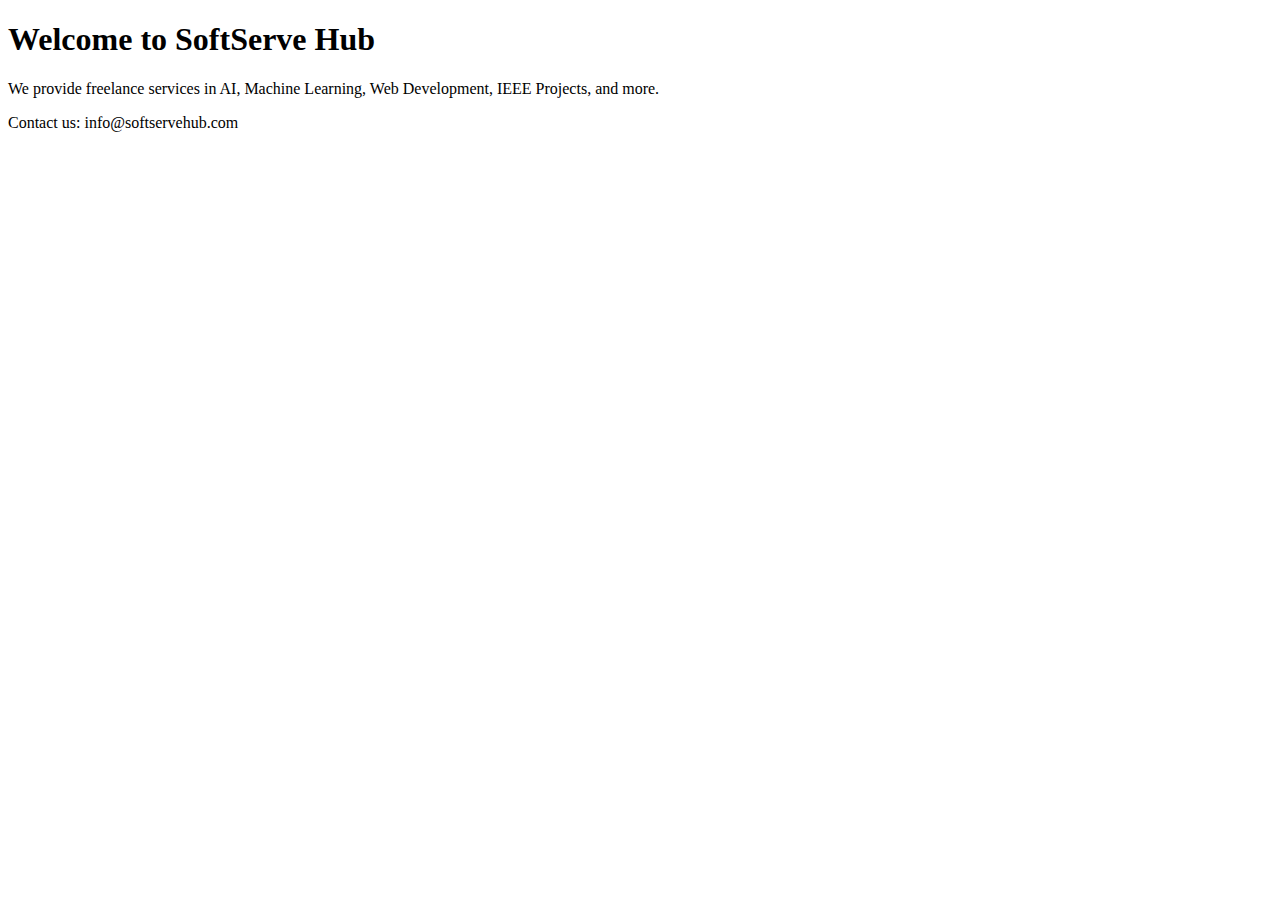
<file: index.html>
<!DOCTYPE html>
<html lang="en">
<head>
  <meta charset="UTF-8" />
  <meta name="viewport" content="width=device-width, initial-scale=1.0" />
  <meta name="description" content="SoftServe Hub offers freelance services in AI, Machine Learning, Web Development, and IEEE projects." />
  <meta name="keywords" content="freelancer, AI, ML, web development, IEEE, SoftServe Hub, India, data science" />
  <meta name="robots" content="index, follow" />
  <meta name="author" content="SoftServe Hub" />
  <title>SoftServe Hub | Freelance AI & Web Services</title>
</head>
<body>
  <h1>Welcome to SoftServe Hub</h1>
  <p>We provide freelance services in AI, Machine Learning, Web Development, IEEE Projects, and more.</p>
  <p>Contact us: info@softservehub.com</p>
</body>
</html>
</file>
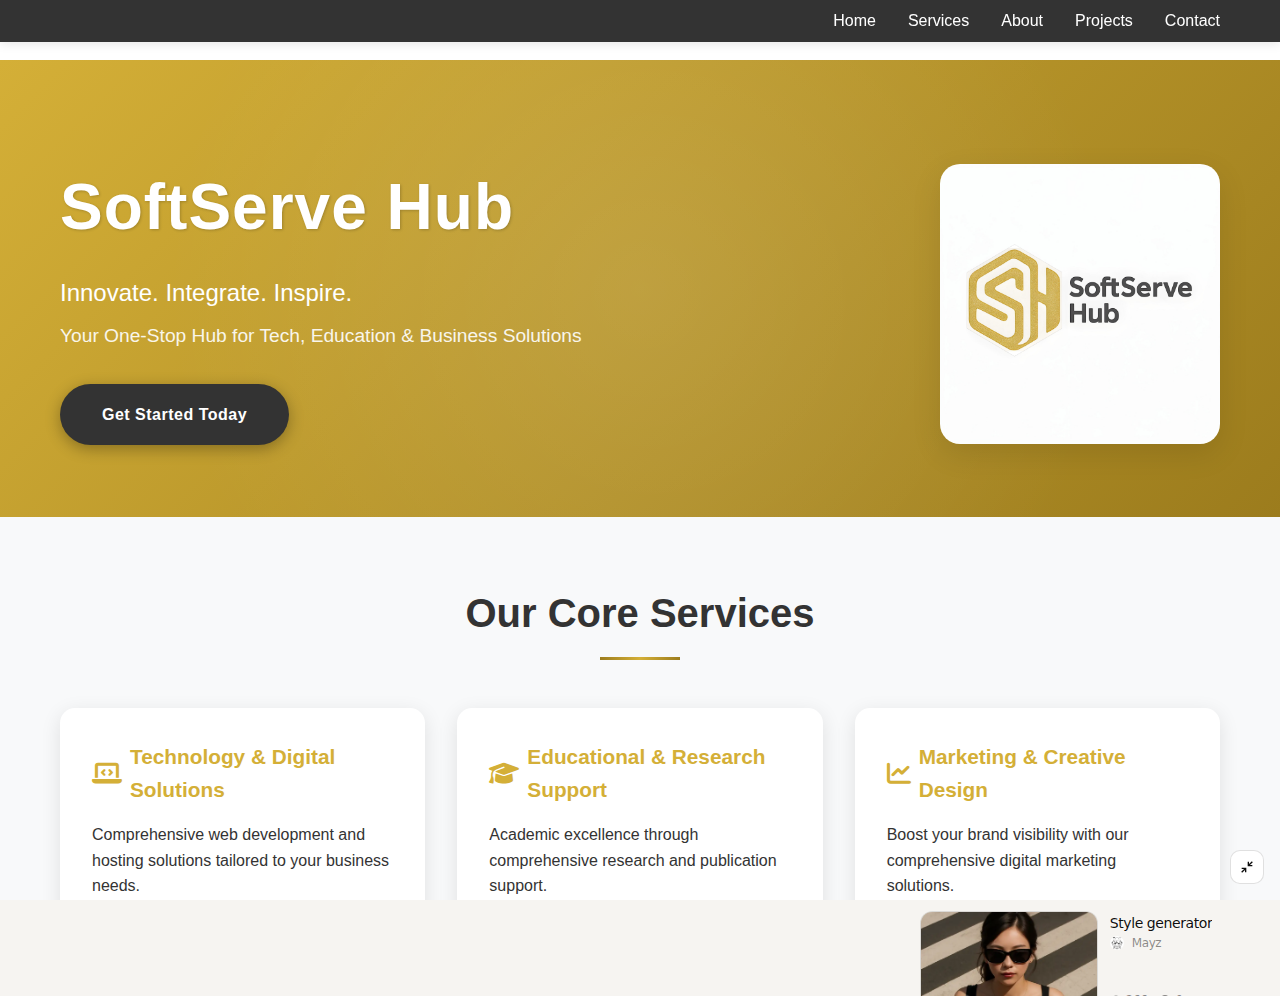
<file: index3.html>
# Create a corrected index.html file with proper meta tag to allow indexing
corrected_html = """
<!DOCTYPE html>
<html lang="en">
<head>
  <meta charset="UTF-8" />
  <meta name="viewport" content="width=device-width, initial-scale=1.0" />
  <meta name="description" content="SoftServe Hub offers freelance services in AI, Machine Learning, Web Development, and IEEE projects." />
  <meta name="keywords" content="freelancer, AI, ML, web development, IEEE, SoftServe Hub, India, data science" />
  <meta name="robots" content="index, follow" />
  <meta name="author" content="SoftServe Hub" />
  <title>SoftServe Hub | Freelance AI & Web Services</title>
</head>
<body>
  <h1>Welcome to SoftServe Hub</h1>
  <p>We provide freelance services in AI, Machine Learning, Web Development, IEEE Projects, and more.</p>
  <p>Contact us: info@softservehub.com</p>
</body>
</html>
"""

# Save the corrected HTML to a file
file_path = "/mnt/data/index_fixed.html"
with open(file_path, "w", encoding="utf-8") as f:
    f.write(corrected_html)

file_path
<!DOCTYPE html><html lang="en" data-scrapbook-source="https://www.youware.com/project/38nm9azxaa?enter_from=share&amp;invite_code=G7VB73TIMG" data-scrapbook-create="20250805085501453"><head><meta charset="UTF-8"><meta name="viewport" content="width=device-width, initial-scale=1, maximum-scale=1"><link rel="stylesheet" href="f9dd5edfd1e1e8c0.css" data-precedence="next"><link rel="stylesheet" href="0bcf47c24167c6df.css" data-precedence="next"><meta name="next-size-adjust" content=""><link rel="icon" href="favicon.ico" sizes="any"><link rel="icon" href="favicon.ico"><link rel="icon" href="favicon-1.ico"><link rel="apple-touch-icon" href="https://www.youware.com/icons/favicon.ico"><style id="googleidentityservice_button_styles">.qJTHM{-webkit-user-select:none;color:#202124;direction:ltr;-webkit-touch-callout:none;font-family:"Roboto-Regular",arial,sans-serif;-webkit-font-smoothing:antialiased;font-weight:400;margin:0;overflow:hidden;-webkit-text-size-adjust:100%}.ynRLnc{left:-9999px;position:absolute;top:-9999px}.L6cTce{display:none}.bltWBb{word-break:break-all}.hSRGPd{color:#1a73e8;cursor:pointer;font-weight:500;text-decoration:none}.Bz112c-W3lGp{height:16px;width:16px}.Bz112c-E3DyYd{height:20px;width:20px}.Bz112c-r9oPif{height:24px;width:24px}.Bz112c-u2z5K{height:36px;width:36px}.Bz112c-uaxL4e{-webkit-border-radius:10px;border-radius:10px}.LgbsSe-Bz112c{display:block}.S9gUrf-YoZ4jf,.S9gUrf-YoZ4jf *{border:none;margin:0;padding:0}.fFW7wc-ibnC6b>.aZ2wEe>div{border-color:#4285f4}.P1ekSe-ZMv3u>div:nth-child(1){background-color:#1a73e8!important}.P1ekSe-ZMv3u>div:nth-child(2),.P1ekSe-ZMv3u>div:nth-child(3){background-image:linear-gradient(to right,rgba(255,255,255,.7),rgba(255,255,255,.7)),linear-gradient(to right,#1a73e8,#1a73e8)!important}.haAclf{display:inline-block}.nsm7Bb-HzV7m-LgbsSe{-webkit-border-radius:4px;border-radius:4px;-webkit-box-sizing:border-box;box-sizing:border-box;-webkit-transition:background-color .218s,border-color .218s;transition:background-color .218s,border-color .218s;-webkit-user-select:none;-webkit-appearance:none;background-color:#fff;background-image:none;border:1px solid #dadce0;color:#3c4043;cursor:pointer;font-family:"Google Sans",arial,sans-serif;font-size:14px;height:40px;letter-spacing:0.25px;outline:none;overflow:hidden;padding:0 12px;position:relative;text-align:center;vertical-align:middle;white-space:nowrap;width:auto}@media screen and (-ms-high-contrast:active){.nsm7Bb-HzV7m-LgbsSe{border:2px solid windowText;color:windowText}}@media screen and (preferes-contrast:more){.nsm7Bb-HzV7m-LgbsSe{color:#000}}.nsm7Bb-HzV7m-LgbsSe.pSzOP-SxQuSe{font-size:14px;height:32px;letter-spacing:0.25px;padding:0 10px}.nsm7Bb-HzV7m-LgbsSe.purZT-SxQuSe{font-size:11px;height:20px;letter-spacing:0.3px;padding:0 8px}.nsm7Bb-HzV7m-LgbsSe.Bz112c-LgbsSe{padding:0;width:40px}.nsm7Bb-HzV7m-LgbsSe.Bz112c-LgbsSe.pSzOP-SxQuSe{width:32px}.nsm7Bb-HzV7m-LgbsSe.Bz112c-LgbsSe.purZT-SxQuSe{width:20px}.nsm7Bb-HzV7m-LgbsSe.JGcpL-RbRzK{-webkit-border-radius:20px;border-radius:20px}.nsm7Bb-HzV7m-LgbsSe.JGcpL-RbRzK.pSzOP-SxQuSe{-webkit-border-radius:16px;border-radius:16px}.nsm7Bb-HzV7m-LgbsSe.JGcpL-RbRzK.purZT-SxQuSe{-webkit-border-radius:10px;border-radius:10px}.nsm7Bb-HzV7m-LgbsSe.MFS4be-Ia7Qfc{border:none;color:#fff}.nsm7Bb-HzV7m-LgbsSe.MFS4be-v3pZbf-Ia7Qfc{background-color:#1a73e8}.nsm7Bb-HzV7m-LgbsSe.MFS4be-JaPV2b-Ia7Qfc{background-color:#202124;color:#e8eaed}@media screen and (prefers-contrast:more){.nsm7Bb-HzV7m-LgbsSe.MFS4be-JaPV2b-Ia7Qfc{color:#fff}}.nsm7Bb-HzV7m-LgbsSe .nsm7Bb-HzV7m-LgbsSe-Bz112c{height:18px;margin-right:8px;min-width:18px;width:18px}.nsm7Bb-HzV7m-LgbsSe.pSzOP-SxQuSe .nsm7Bb-HzV7m-LgbsSe-Bz112c{height:14px;min-width:14px;width:14px}.nsm7Bb-HzV7m-LgbsSe.purZT-SxQuSe .nsm7Bb-HzV7m-LgbsSe-Bz112c{height:10px;min-width:10px;width:10px}.nsm7Bb-HzV7m-LgbsSe.jVeSEe .nsm7Bb-HzV7m-LgbsSe-Bz112c{margin-left:8px;margin-right:-4px}.nsm7Bb-HzV7m-LgbsSe.Bz112c-LgbsSe .nsm7Bb-HzV7m-LgbsSe-Bz112c{margin:0;padding:10px}.nsm7Bb-HzV7m-LgbsSe.Bz112c-LgbsSe.pSzOP-SxQuSe .nsm7Bb-HzV7m-LgbsSe-Bz112c{padding:8px}.nsm7Bb-HzV7m-LgbsSe.Bz112c-LgbsSe.purZT-SxQuSe .nsm7Bb-HzV7m-LgbsSe-Bz112c{padding:4px}.nsm7Bb-HzV7m-LgbsSe .nsm7Bb-HzV7m-LgbsSe-Bz112c-haAclf{-webkit-border-top-left-radius:3px;border-top-left-radius:3px;-webkit-border-bottom-left-radius:3px;border-bottom-left-radius:3px;display:-webkit-box;display:-webkit-flex;display:flex;justify-content:center;-webkit-align-items:center;align-items:center;background-color:#fff;height:36px;margin-left:-10px;margin-right:12px;min-width:36px;width:36px}.nsm7Bb-HzV7m-LgbsSe .nsm7Bb-HzV7m-LgbsSe-Bz112c-haAclf .nsm7Bb-HzV7m-LgbsSe-Bz112c,.nsm7Bb-HzV7m-LgbsSe.Bz112c-LgbsSe .nsm7Bb-HzV7m-LgbsSe-Bz112c-haAclf .nsm7Bb-HzV7m-LgbsSe-Bz112c{margin:0;padding:0}.nsm7Bb-HzV7m-LgbsSe.pSzOP-SxQuSe .nsm7Bb-HzV7m-LgbsSe-Bz112c-haAclf{height:28px;margin-left:-8px;margin-right:10px;min-width:28px;width:28px}.nsm7Bb-HzV7m-LgbsSe.purZT-SxQuSe .nsm7Bb-HzV7m-LgbsSe-Bz112c-haAclf{height:16px;margin-left:-6px;margin-right:8px;min-width:16px;width:16px}.nsm7Bb-HzV7m-LgbsSe.Bz112c-LgbsSe .nsm7Bb-HzV7m-LgbsSe-Bz112c-haAclf{-webkit-border-radius:3px;border-radius:3px;margin-left:2px;margin-right:0;padding:0}.nsm7Bb-HzV7m-LgbsSe.JGcpL-RbRzK .nsm7Bb-HzV7m-LgbsSe-Bz112c-haAclf{-webkit-border-radius:18px;border-radius:18px}.nsm7Bb-HzV7m-LgbsSe.pSzOP-SxQuSe.JGcpL-RbRzK .nsm7Bb-HzV7m-LgbsSe-Bz112c-haAclf{-webkit-border-radius:14px;border-radius:14px}.nsm7Bb-HzV7m-LgbsSe.purZT-SxQuSe.JGcpL-RbRzK .nsm7Bb-HzV7m-LgbsSe-Bz112c-haAclf{-webkit-border-radius:8px;border-radius:8px}.nsm7Bb-HzV7m-LgbsSe .nsm7Bb-HzV7m-LgbsSe-bN97Pc-sM5MNb{display:-webkit-box;display:-webkit-flex;display:flex;-webkit-align-items:center;align-items:center;-webkit-flex-direction:row;flex-direction:row;justify-content:space-between;-webkit-flex-wrap:nowrap;flex-wrap:nowrap;height:100%;position:relative;width:100%}.nsm7Bb-HzV7m-LgbsSe .oXtfBe-l4eHX{justify-content:center}.nsm7Bb-HzV7m-LgbsSe .nsm7Bb-HzV7m-LgbsSe-BPrWId{-webkit-flex-grow:1;flex-grow:1;font-family:"Google Sans",arial,sans-serif;font-weight:500;overflow:hidden;text-overflow:ellipsis;vertical-align:top}.nsm7Bb-HzV7m-LgbsSe.purZT-SxQuSe .nsm7Bb-HzV7m-LgbsSe-BPrWId{font-weight:300}.nsm7Bb-HzV7m-LgbsSe .oXtfBe-l4eHX .nsm7Bb-HzV7m-LgbsSe-BPrWId{-webkit-flex-grow:0;flex-grow:0}.nsm7Bb-HzV7m-LgbsSe .nsm7Bb-HzV7m-LgbsSe-MJoBVe{-webkit-transition:background-color .218s;transition:background-color .218s;bottom:0;left:0;position:absolute;right:0;top:0}.nsm7Bb-HzV7m-LgbsSe:hover,.nsm7Bb-HzV7m-LgbsSe:focus{-webkit-box-shadow:none;box-shadow:none;border-color:rgb(210,227,252);outline:none}.nsm7Bb-HzV7m-LgbsSe:focus-within{outline:2px solid #00639b;border-color:transparent}.nsm7Bb-HzV7m-LgbsSe:hover .nsm7Bb-HzV7m-LgbsSe-MJoBVe{background:rgba(66,133,244,.08)}.nsm7Bb-HzV7m-LgbsSe:active .nsm7Bb-HzV7m-LgbsSe-MJoBVe,.nsm7Bb-HzV7m-LgbsSe:focus .nsm7Bb-HzV7m-LgbsSe-MJoBVe{background:rgba(66,133,244,.1)}.nsm7Bb-HzV7m-LgbsSe.MFS4be-Ia7Qfc:hover .nsm7Bb-HzV7m-LgbsSe-MJoBVe{background:rgba(255,255,255,.24)}.nsm7Bb-HzV7m-LgbsSe.MFS4be-Ia7Qfc:active .nsm7Bb-HzV7m-LgbsSe-MJoBVe,.nsm7Bb-HzV7m-LgbsSe.MFS4be-Ia7Qfc:focus .nsm7Bb-HzV7m-LgbsSe-MJoBVe{background:rgba(255,255,255,.32)}.nsm7Bb-HzV7m-LgbsSe .n1UuX-DkfjY{-webkit-border-radius:50%;border-radius:50%;display:-webkit-box;display:-webkit-flex;display:flex;height:20px;margin-left:-4px;margin-right:8px;min-width:20px;width:20px}.nsm7Bb-HzV7m-LgbsSe.jVeSEe .nsm7Bb-HzV7m-LgbsSe-BPrWId{font-family:"Roboto";font-size:12px;text-align:left}.nsm7Bb-HzV7m-LgbsSe.jVeSEe .nsm7Bb-HzV7m-LgbsSe-BPrWId .ssJRIf,.nsm7Bb-HzV7m-LgbsSe.jVeSEe .nsm7Bb-HzV7m-LgbsSe-BPrWId .K4efff .fmcmS{overflow:hidden;text-overflow:ellipsis}.nsm7Bb-HzV7m-LgbsSe.jVeSEe .nsm7Bb-HzV7m-LgbsSe-BPrWId .K4efff{display:-webkit-box;display:-webkit-flex;display:flex;-webkit-align-items:center;align-items:center;color:#5f6368;fill:#5f6368;font-size:11px;font-weight:400}.nsm7Bb-HzV7m-LgbsSe.jVeSEe.MFS4be-Ia7Qfc .nsm7Bb-HzV7m-LgbsSe-BPrWId .K4efff{color:#e8eaed;fill:#e8eaed}@media screen and (prefers-contrast:more){.nsm7Bb-HzV7m-LgbsSe.jVeSEe .nsm7Bb-HzV7m-LgbsSe-BPrWId .K4efff,.nsm7Bb-HzV7m-LgbsSe.jVeSEe.MFS4be-Ia7Qfc .nsm7Bb-HzV7m-LgbsSe-BPrWId .K4efff{color:#000;fill:#000}}.nsm7Bb-HzV7m-LgbsSe.jVeSEe .nsm7Bb-HzV7m-LgbsSe-BPrWId .K4efff .Bz112c{height:18px;margin:-3px -3px -3px 2px;min-width:18px;width:18px}.nsm7Bb-HzV7m-LgbsSe.jVeSEe .nsm7Bb-HzV7m-LgbsSe-Bz112c-haAclf{-webkit-border-top-left-radius:0;border-top-left-radius:0;-webkit-border-bottom-left-radius:0;border-bottom-left-radius:0;-webkit-border-top-right-radius:3px;border-top-right-radius:3px;-webkit-border-bottom-right-radius:3px;border-bottom-right-radius:3px;margin-left:12px;margin-right:-10px}.nsm7Bb-HzV7m-LgbsSe.jVeSEe.JGcpL-RbRzK .nsm7Bb-HzV7m-LgbsSe-Bz112c-haAclf{-webkit-border-radius:18px;border-radius:18px}.L5Fo6c-sM5MNb{border:0;display:block;left:0;position:relative;top:0}.L5Fo6c-bF1uUb{-webkit-border-radius:4px;border-radius:4px;bottom:0;cursor:pointer;left:0;position:absolute;right:0;top:0}.L5Fo6c-bF1uUb:focus{border:none;outline:none}sentinel{}</style><script data-scrapbook-elem="custom-elements-loader">(function (names) { if (!customElements) { return; } for (const name of names) { customElements.define(name, class CustomElement extends HTMLElement {}); } })(["next-route-announcer"])</script></head><body class="__variable_87c02c"><div hidden=""><!--$--><!--/$--></div><!--$--><!--$--><div class="flex h-[100dvh] w-[100vw] flex-col"><div class="mt-14 flex h-[calc(100vh-56px)] min-h-[270px] w-full flex-col items-center justify-center"><div class="fixed top-0 right-0 left-0 z-50 flex h-14 w-full items-center justify-between px-5"><div><div class="flex cursor-pointer items-center gap-2"><img class="text-brand h-6 w-6" src="logo.svg"><div class="mt-[3px] text-base text-black/95 lg:text-xl xl:text-[20px]">YouWare</div></div></div><div class="flex items-center"><a class="bg-brand hover:bg-brand/90 mr-3 flex h-8 items-center gap-1.5 rounded-[10px] px-2.5 text-[14px] leading-8 text-white" href="https://www.youware.com/create"><svg viewBox="0 0 24 24" xmlns="http://www.w3.org/2000/svg" width="24" height="24" fill="currentColor" class="remixicon h-[14px] w-[14px]"><path d="M11 11V5H13V11H19V13H13V19H11V13H5V11H11Z"></path></svg>Create</a><a class="border-brand/30 text-brand h-8 rounded-[10px] border px-2.5 text-[14px] leading-8 hover:bg-black/3" href="https://www.youware.com/login">Sign in</a></div></div><div class="flex h-full w-full flex-1 flex-row mx-auto max-w-[max(1080px,min(calc((100vh-3rem)*2/1),2560px))]"><div class="relative flex w-full flex-col"><div class="no-scrollbar flex h-full w-full flex-col overflow-y-scroll px-5 transition-all duration-200"><div class="flex flex-shrink-0 overflow-hidden border border-black/6 fixed inset-0 z-50 aspect-auto w-auto rounded-none border-none bg-white"><div class="flex h-full w-full justify-center"><iframe id="youware-runtime" src="index_1.html" title="Preview" class="flex-1 overflow-hidden transition-all duration-300 !m-0 !rounded-none !border-none" loading="eager" seamless="" allow="accelerometer; autoplay; clipboard-write; encrypted-media; gyroscope; picture-in-picture; camera; microphone; geolocation; fullscreen; payment" sandbox="allow-downloads allow-forms allow-modals allow-orientation-lock allow-pointer-lock allow-popups allow-presentation allow-same-origin allow-scripts" style="overscroll-behavior: none;"></iframe></div><button class="absolute right-4 bottom-4 z-[60] translate-y-0 cursor-pointer rounded-[10px] border border-black/12 bg-white p-2 opacity-100 transition-all duration-300 hover:bg-gray-100"><svg viewBox="0 0 24 24" xmlns="http://www.w3.org/2000/svg" width="24" height="24" fill="currentColor" class="remixicon h-4 w-4"><path d="M15 4.00008H13V11.0001H20V9.00008H16.4142L20.7071 4.70718L19.2929 3.29297L15 7.58586V4.00008ZM4.00008 15H7.58586L3.29297 19.2929L4.70718 20.7071L9.00008 16.4142V20H11.0001V13H4.00008V15Z"></path></svg></button></div><div class="mt-5"><div class="flex h-[42px] w-full flex-shrink-0 flex-row items-center justify-between px-2"><div class="flex flex-row justify-start gap-2"><div class="relative h-10 w-10 shrink-0"><img class="h-full w-full cursor-pointer rounded-full bg-gray-200" alt=" " src="unnamed.jpg"></div><div class="flex flex-col gap-1"><div class="text-[16px] font-bold text-black/95">SoftServe Hub</div><div class="cursor-pointer text-[14px] text-black/45">SoftServe Hub</div></div></div><div class="flex shrink-0 items-center gap-2"><div class="flex items-center gap-2"><div class="flex h-8 items-center justify-center gap-1 rounded-[10px]"><svg viewBox="0 0 24 24" xmlns="http://www.w3.org/2000/svg" width="24" height="24" fill="currentColor" class="remixicon h-[14px] w-[14px] text-black/95"><path d="M12.0003 3C17.3924 3 21.8784 6.87976 22.8189 12C21.8784 17.1202 17.3924 21 12.0003 21C6.60812 21 2.12215 17.1202 1.18164 12C2.12215 6.87976 6.60812 3 12.0003 3ZM12.0003 19C16.2359 19 19.8603 16.052 20.7777 12C19.8603 7.94803 16.2359 5 12.0003 5C7.7646 5 4.14022 7.94803 3.22278 12C4.14022 16.052 7.7646 19 12.0003 19ZM12.0003 16.5C9.51498 16.5 7.50026 14.4853 7.50026 12C7.50026 9.51472 9.51498 7.5 12.0003 7.5C14.4855 7.5 16.5003 9.51472 16.5003 12C16.5003 14.4853 14.4855 16.5 12.0003 16.5ZM12.0003 14.5C13.381 14.5 14.5003 13.3807 14.5003 12C14.5003 10.6193 13.381 9.5 12.0003 9.5C10.6196 9.5 9.50026 10.6193 9.50026 12C9.50026 13.3807 10.6196 14.5 12.0003 14.5Z"></path></svg><span class="text-sm font-normal text-black/95">3</span></div></div><div class="flex items-center gap-2"><div class="relative"><div class="relative"><div class="cursor-pointer"><button class="flex h-8 cursor-pointer items-center justify-center gap-1 rounded-[10px] bg-black/[0.03] px-2 py-2.5 hover:bg-black/6"><img alt="emoji reaction count" loading="lazy" width="1920" height="1080" decoding="async" data-nimg="1" class="h-3.5 w-6" srcset="reaction-icon-1.png 1x, reaction-icon.png 2x" src="reaction-icon.png" style="color: transparent;"><span class="text-sm leading-[1.2] text-black/95">0</span></button></div></div></div><button class="p-1.5 transition-all duration-300 disabled:cursor-not-allowed disabled:opacity-50 flex h-8 cursor-pointer items-center justify-center gap-1 rounded-[10px] bg-black/3 px-2 hover:bg-black/6" type="button" aria-haspopup="dialog" aria-expanded="false" aria-controls="radix-_r_4_" data-state="closed" data-slot="tooltip-trigger"><svg viewBox="0 0 24 24" xmlns="http://www.w3.org/2000/svg" width="24" height="24" fill="currentColor" class="remixicon h-[14px] w-[14px] text-black/95"><path d="M5 2H19C19.5523 2 20 2.44772 20 3V22.1433C20 22.4194 19.7761 22.6434 19.5 22.6434C19.4061 22.6434 19.314 22.6168 19.2344 22.5669L12 18.0313L4.76559 22.5669C4.53163 22.7136 4.22306 22.6429 4.07637 22.4089C4.02647 22.3293 4 22.2373 4 22.1433V3C4 2.44772 4.44772 2 5 2ZM18 4H6V19.4324L12 15.6707L18 19.4324V4Z"></path></svg><span class="text-sm font-normal text-black/95">0</span></button><button class="p-1.5 transition-all duration-300 disabled:opacity-50 flex h-8 cursor-pointer items-center justify-center gap-1 rounded-[10px] px-2.5 text-[14px] disabled:cursor-not-allowed bg-brand hover:bg-brand/90 text-white"><svg viewBox="0 0 24 24" xmlns="http://www.w3.org/2000/svg" width="24" height="24" fill="currentColor" class="remixicon h-[14px] w-[14px]"><path d="M18 17.8832V16L23 19L18 22V19.9095C14.9224 19.4698 12.2513 17.4584 11.0029 14.5453L11 14.5386L10.9971 14.5453C9.57893 17.8544 6.32508 20 2.72483 20H2V18H2.72483C5.52503 18 8.05579 16.3312 9.15885 13.7574L9.91203 12L9.15885 10.2426C8.05579 7.66878 5.52503 6 2.72483 6H2V4H2.72483C6.32508 4 9.57893 6.14557 10.9971 9.45473L11 9.46141L11.0029 9.45473C12.2513 6.5416 14.9224 4.53022 18 4.09051V2L23 5L18 8V6.11684C15.7266 6.53763 13.7737 8.0667 12.8412 10.2426L12.088 12L12.8412 13.7574C13.7737 15.9333 15.7266 17.4624 18 17.8832Z"></path></svg><span class="translate-y-[1px]">Build on this</span></button><button class="p-1.5 transition-all duration-300 disabled:cursor-not-allowed disabled:opacity-50 flex h-8 w-8 cursor-pointer items-center justify-center rounded-[10px] bg-black/[0.03] hover:bg-black/6" data-state="closed" data-slot="tooltip-trigger"><svg viewBox="0 0 24 24" xmlns="http://www.w3.org/2000/svg" width="24" height="24" fill="currentColor" class="remixicon h-[14px] w-[14px] text-black/95"><path d="M12 2.58582L18.2071 8.79292L16.7929 10.2071L13 6.41424V16H11V6.41424L7.20711 10.2071L5.79289 8.79292L12 2.58582ZM3 18V14H5V18C5 18.5523 5.44772 19 6 19H18C18.5523 19 19 18.5523 19 18V14H21V18C21 19.6569 19.6569 21 18 21H6C4.34315 21 3 19.6569 3 18Z"></path></svg></button><div class="relative"><div class="relative"><div class="flex h-8 w-8 cursor-pointer items-center justify-center rounded-[10px] bg-black/3 hover:bg-black/6"><svg viewBox="0 0 24 24" xmlns="http://www.w3.org/2000/svg" width="24" height="24" fill="black" class="remixicon h-[14px] w-[14px]"><path d="M12 3C10.9 3 10 3.9 10 5C10 6.1 10.9 7 12 7C13.1 7 14 6.1 14 5C14 3.9 13.1 3 12 3ZM12 17C10.9 17 10 17.9 10 19C10 20.1 10.9 21 12 21C13.1 21 14 20.1 14 19C14 17.9 13.1 17 12 17ZM12 10C10.9 10 10 10.9 10 12C10 13.1 10.9 14 12 14C13.1 14 14 13.1 14 12C14 10.9 13.1 10 12 10Z"></path></svg></div></div></div><div class="mx-0.5 h-3 w-[1px] bg-black/6"></div><button class="p-1.5 transition-all duration-300 disabled:opacity-50 flex h-8 cursor-pointer items-center justify-center gap-1 rounded-[10px] bg-black/3 px-2 hover:bg-black/6 disabled:cursor-not-allowed" data-state="closed" data-slot="tooltip-trigger"><svg viewBox="0 0 24 24" xmlns="http://www.w3.org/2000/svg" width="24" height="24" fill="currentColor" class="remixicon h-[14px] w-[14px] text-black/95"><path d="M17.5858 5H14V3H21V10H19V6.41421L14.7071 10.7071L13.2929 9.29289L17.5858 5ZM3 14H5V17.5858L9.29289 13.2929L10.7071 14.7071L6.41421 19H10V21H3V14Z"></path></svg></button></div></div></div></div><div><h3 class="bg-body sticky top-0 z-10 mt-5 flex flex-row items-center justify-start gap-1.5 p-3 text-[16px] font-bold text-black/95"><span>0 Comments</span></h3><div class="h-0 w-full"></div><div class="bg-body w-full relative"><div class="flex w-full flex-col gap-3 p-3"><div class="flex flex-row items-start gap-3"><div class="flex-shrink-0 py-[3px]"><img alt=" " class="h-[30px] w-[30px] cursor-pointer rounded-full bg-black/5" src="avatar.svg"></div><div class="flex w-full flex-col gap-3"><div class="bg-body flex w-full flex-col items-center justify-center gap-2.5 rounded-[10px] border border-black/6 px-3 py-2.5"><textarea placeholder="Comment box lonely, needs your voice only." rows="1" class="max-h-[104px] w-full resize-none text-[14px] text-black/95 placeholder-black/30 outline-none" style="overflow-y: hidden; height: 17px;"></textarea></div></div></div></div></div><div class="flex min-h-[500px] flex-col"><div class="h-full w-full p-2"><div class="mt-40 flex h-full flex-col items-center justify-center px-[60px] text-black/65"><svg viewBox="0 0 24 24" xmlns="http://www.w3.org/2000/svg" width="24" height="24" fill="currentColor" class="remixicon mb-3 h-8 w-8 text-black/12"><path d="M7.29117 20.8242L2 22L3.17581 16.7088C2.42544 15.3056 2 13.7025 2 12C2 6.47715 6.47715 2 12 2C17.5228 2 22 6.47715 22 12C22 17.5228 17.5228 22 12 22C10.2975 22 8.6944 21.5746 7.29117 20.8242Z"></path></svg><p class="mb-1 text-sm font-bold text-black/95">Be the first to comment</p><p class="text-center text-xs text-black/65">Add your voice and let the creator hear from you.</p></div></div></div></div></div></div><div class="flex flex-shrink-0 flex-col gap-2 w-[360px] xl:w-[360px] 2xl:w-[480px]"><div class="thin-scrollbar h-full w-full overflow-y-scroll pr-5"><div class="px-2 pt-3 pb-2 text-[16px] font-bold text-black/95">Discover</div><div class="flex flex-col gap-5"><div class="group flex cursor-pointer flex-row gap-3"><div class="aspect-video h-[100px] flex-shrink-0 overflow-hidden rounded-[12px] bg-black/5"><div class="relative h-full w-full"><img alt=" " loading="lazy" sizes="100%" width="100%" height="100%" class="h-full w-full bg-black/3 object-cover aspect-video h-full w-full rounded-[12px] border border-black/3 object-cover transition-transform duration-300 group-hover:scale-105" src="screenshot_4a0c.png"></div></div><div class="flex flex-col justify-between gap-2 py-1"><div class="flex flex-col gap-1"><h3 class="line-clamp-2 text-[14px] font-normal [word-break:break-word] text-black/95">Love Letter</h3><div class="flex items-center gap-2"><img alt=" " class="h-[14px] w-[14px] rounded-full bg-black/5" src="zyffbgybpa.jpg"><span class="text-[12px] text-black/45">Marii</span></div></div><div class="flex items-center gap-3 text-[12px] text-black/45"><div class="flex items-center gap-1"><svg viewBox="0 0 24 24" xmlns="http://www.w3.org/2000/svg" width="24" height="24" fill="currentColor" class="remixicon h-3 w-3 text-black/45"><path d="M12.0003 3C17.3924 3 21.8784 6.87976 22.8189 12C21.8784 17.1202 17.3924 21 12.0003 21C6.60812 21 2.12215 17.1202 1.18164 12C2.12215 6.87976 6.60812 3 12.0003 3ZM12.0003 19C16.2359 19 19.8603 16.052 20.7777 12C19.8603 7.94803 16.2359 5 12.0003 5C7.7646 5 4.14022 7.94803 3.22278 12C4.14022 16.052 7.7646 19 12.0003 19ZM12.0003 16.5C9.51498 16.5 7.50026 14.4853 7.50026 12C7.50026 9.51472 9.51498 7.5 12.0003 7.5C14.4855 7.5 16.5003 9.51472 16.5003 12C16.5003 14.4853 14.4855 16.5 12.0003 16.5ZM12.0003 14.5C13.381 14.5 14.5003 13.3807 14.5003 12C14.5003 10.6193 13.381 9.5 12.0003 9.5C10.6196 9.5 9.50026 10.6193 9.50026 12C9.50026 13.3807 10.6196 14.5 12.0003 14.5Z"></path></svg><span>1.9K</span></div><div class="flex items-center gap-1"><svg viewBox="0 0 24 24" xmlns="http://www.w3.org/2000/svg" width="24" height="24" fill="currentColor" class="remixicon h-3 w-3 text-black/45"><path d="M7.29117 20.8242L2 22L3.17581 16.7088C2.42544 15.3056 2 13.7025 2 12C2 6.47715 6.47715 2 12 2C17.5228 2 22 6.47715 22 12C22 17.5228 17.5228 22 12 22C10.2975 22 8.6944 21.5746 7.29117 20.8242ZM7.58075 18.711L8.23428 19.0605C9.38248 19.6745 10.6655 20 12 20C16.4183 20 20 16.4183 20 12C20 7.58172 16.4183 4 12 4C7.58172 4 4 7.58172 4 12C4 13.3345 4.32549 14.6175 4.93949 15.7657L5.28896 16.4192L4.63416 19.3658L7.58075 18.711Z"></path></svg><span>2</span></div></div></div></div><div class="group flex cursor-pointer flex-row gap-3"><div class="aspect-video h-[100px] flex-shrink-0 overflow-hidden rounded-[12px] bg-black/5"><div class="relative h-full w-full"><img alt=" " loading="lazy" sizes="100%" width="100%" height="100%" class="h-full w-full bg-black/3 object-cover aspect-video h-full w-full rounded-[12px] border border-black/3 object-cover transition-transform duration-300 group-hover:scale-105" src="screenshot_476b.png"></div></div><div class="flex flex-col justify-between gap-2 py-1"><div class="flex flex-col gap-1"><h3 class="line-clamp-2 text-[14px] font-normal [word-break:break-word] text-black/95">mylove</h3><div class="flex items-center gap-2"><img alt=" " class="h-[14px] w-[14px] rounded-full bg-black/5" src="unnamed-1.png"><span class="text-[12px] text-black/45">mochi</span></div></div><div class="flex items-center gap-3 text-[12px] text-black/45"><div class="flex items-center gap-1"><svg viewBox="0 0 24 24" xmlns="http://www.w3.org/2000/svg" width="24" height="24" fill="currentColor" class="remixicon h-3 w-3 text-black/45"><path d="M12.0003 3C17.3924 3 21.8784 6.87976 22.8189 12C21.8784 17.1202 17.3924 21 12.0003 21C6.60812 21 2.12215 17.1202 1.18164 12C2.12215 6.87976 6.60812 3 12.0003 3ZM12.0003 19C16.2359 19 19.8603 16.052 20.7777 12C19.8603 7.94803 16.2359 5 12.0003 5C7.7646 5 4.14022 7.94803 3.22278 12C4.14022 16.052 7.7646 19 12.0003 19ZM12.0003 16.5C9.51498 16.5 7.50026 14.4853 7.50026 12C7.50026 9.51472 9.51498 7.5 12.0003 7.5C14.4855 7.5 16.5003 9.51472 16.5003 12C16.5003 14.4853 14.4855 16.5 12.0003 16.5ZM12.0003 14.5C13.381 14.5 14.5003 13.3807 14.5003 12C14.5003 10.6193 13.381 9.5 12.0003 9.5C10.6196 9.5 9.50026 10.6193 9.50026 12C9.50026 13.3807 10.6196 14.5 12.0003 14.5Z"></path></svg><span>3.1K</span></div><div class="flex items-center gap-1"><svg viewBox="0 0 24 24" xmlns="http://www.w3.org/2000/svg" width="24" height="24" fill="currentColor" class="remixicon h-3 w-3 text-black/45"><path d="M7.29117 20.8242L2 22L3.17581 16.7088C2.42544 15.3056 2 13.7025 2 12C2 6.47715 6.47715 2 12 2C17.5228 2 22 6.47715 22 12C22 17.5228 17.5228 22 12 22C10.2975 22 8.6944 21.5746 7.29117 20.8242ZM7.58075 18.711L8.23428 19.0605C9.38248 19.6745 10.6655 20 12 20C16.4183 20 20 16.4183 20 12C20 7.58172 16.4183 4 12 4C7.58172 4 4 7.58172 4 12C4 13.3345 4.32549 14.6175 4.93949 15.7657L5.28896 16.4192L4.63416 19.3658L7.58075 18.711Z"></path></svg><span>0</span></div></div></div></div><div class="group flex cursor-pointer flex-row gap-3"><div class="aspect-video h-[100px] flex-shrink-0 overflow-hidden rounded-[12px] bg-black/5"><div class="relative h-full w-full"><img alt=" " loading="lazy" sizes="100%" width="100%" height="100%" class="h-full w-full bg-black/3 object-cover aspect-video h-full w-full rounded-[12px] border border-black/3 object-cover transition-transform duration-300 group-hover:scale-105" src="screenshot_ff66.png"></div></div><div class="flex flex-col justify-between gap-2 py-1"><div class="flex flex-col gap-1"><h3 class="line-clamp-2 text-[14px] font-normal [word-break:break-word] text-black/95">Personal Finance Dashboard</h3><div class="flex items-center gap-2"><img alt=" " class="h-[14px] w-[14px] rounded-full bg-black/5" src="unnamed.png"><span class="text-[12px] text-black/45">Atik Annab</span></div></div><div class="flex items-center gap-3 text-[12px] text-black/45"><div class="flex items-center gap-1"><svg viewBox="0 0 24 24" xmlns="http://www.w3.org/2000/svg" width="24" height="24" fill="currentColor" class="remixicon h-3 w-3 text-black/45"><path d="M12.0003 3C17.3924 3 21.8784 6.87976 22.8189 12C21.8784 17.1202 17.3924 21 12.0003 21C6.60812 21 2.12215 17.1202 1.18164 12C2.12215 6.87976 6.60812 3 12.0003 3ZM12.0003 19C16.2359 19 19.8603 16.052 20.7777 12C19.8603 7.94803 16.2359 5 12.0003 5C7.7646 5 4.14022 7.94803 3.22278 12C4.14022 16.052 7.7646 19 12.0003 19ZM12.0003 16.5C9.51498 16.5 7.50026 14.4853 7.50026 12C7.50026 9.51472 9.51498 7.5 12.0003 7.5C14.4855 7.5 16.5003 9.51472 16.5003 12C16.5003 14.4853 14.4855 16.5 12.0003 16.5ZM12.0003 14.5C13.381 14.5 14.5003 13.3807 14.5003 12C14.5003 10.6193 13.381 9.5 12.0003 9.5C10.6196 9.5 9.50026 10.6193 9.50026 12C9.50026 13.3807 10.6196 14.5 12.0003 14.5Z"></path></svg><span>3.5K</span></div><div class="flex items-center gap-1"><svg viewBox="0 0 24 24" xmlns="http://www.w3.org/2000/svg" width="24" height="24" fill="currentColor" class="remixicon h-3 w-3 text-black/45"><path d="M7.29117 20.8242L2 22L3.17581 16.7088C2.42544 15.3056 2 13.7025 2 12C2 6.47715 6.47715 2 12 2C17.5228 2 22 6.47715 22 12C22 17.5228 17.5228 22 12 22C10.2975 22 8.6944 21.5746 7.29117 20.8242ZM7.58075 18.711L8.23428 19.0605C9.38248 19.6745 10.6655 20 12 20C16.4183 20 20 16.4183 20 12C20 7.58172 16.4183 4 12 4C7.58172 4 4 7.58172 4 12C4 13.3345 4.32549 14.6175 4.93949 15.7657L5.28896 16.4192L4.63416 19.3658L7.58075 18.711Z"></path></svg><span>2</span></div></div></div></div><div class="group flex cursor-pointer flex-row gap-3"><div class="aspect-video h-[100px] flex-shrink-0 overflow-hidden rounded-[12px] bg-black/5"><div class="relative h-full w-full"><img alt=" " loading="lazy" sizes="100%" width="100%" height="100%" class="h-full w-full bg-black/3 object-cover aspect-video h-full w-full rounded-[12px] border border-black/3 object-cover transition-transform duration-300 group-hover:scale-105" src="screenshot_3f27.png"></div></div><div class="flex flex-col justify-between gap-2 py-1"><div class="flex flex-col gap-1"><h3 class="line-clamp-2 text-[14px] font-normal [word-break:break-word] text-black/95">Car Customization Game</h3><div class="flex items-center gap-2"><img alt=" " class="h-[14px] w-[14px] rounded-full bg-black/5" src="75833fhwjp.png"><span class="text-[12px] text-black/45">us.sidm</span></div></div><div class="flex items-center gap-3 text-[12px] text-black/45"><div class="flex items-center gap-1"><svg viewBox="0 0 24 24" xmlns="http://www.w3.org/2000/svg" width="24" height="24" fill="currentColor" class="remixicon h-3 w-3 text-black/45"><path d="M12.0003 3C17.3924 3 21.8784 6.87976 22.8189 12C21.8784 17.1202 17.3924 21 12.0003 21C6.60812 21 2.12215 17.1202 1.18164 12C2.12215 6.87976 6.60812 3 12.0003 3ZM12.0003 19C16.2359 19 19.8603 16.052 20.7777 12C19.8603 7.94803 16.2359 5 12.0003 5C7.7646 5 4.14022 7.94803 3.22278 12C4.14022 16.052 7.7646 19 12.0003 19ZM12.0003 16.5C9.51498 16.5 7.50026 14.4853 7.50026 12C7.50026 9.51472 9.51498 7.5 12.0003 7.5C14.4855 7.5 16.5003 9.51472 16.5003 12C16.5003 14.4853 14.4855 16.5 12.0003 16.5ZM12.0003 14.5C13.381 14.5 14.5003 13.3807 14.5003 12C14.5003 10.6193 13.381 9.5 12.0003 9.5C10.6196 9.5 9.50026 10.6193 9.50026 12C9.50026 13.3807 10.6196 14.5 12.0003 14.5Z"></path></svg><span>2.0K</span></div><div class="flex items-center gap-1"><svg viewBox="0 0 24 24" xmlns="http://www.w3.org/2000/svg" width="24" height="24" fill="currentColor" class="remixicon h-3 w-3 text-black/45"><path d="M7.29117 20.8242L2 22L3.17581 16.7088C2.42544 15.3056 2 13.7025 2 12C2 6.47715 6.47715 2 12 2C17.5228 2 22 6.47715 22 12C22 17.5228 17.5228 22 12 22C10.2975 22 8.6944 21.5746 7.29117 20.8242ZM7.58075 18.711L8.23428 19.0605C9.38248 19.6745 10.6655 20 12 20C16.4183 20 20 16.4183 20 12C20 7.58172 16.4183 4 12 4C7.58172 4 4 7.58172 4 12C4 13.3345 4.32549 14.6175 4.93949 15.7657L5.28896 16.4192L4.63416 19.3658L7.58075 18.711Z"></path></svg><span>2</span></div></div></div></div><div class="group flex cursor-pointer flex-row gap-3"><div class="aspect-video h-[100px] flex-shrink-0 overflow-hidden rounded-[12px] bg-black/5"><div class="relative h-full w-full"><img alt=" " loading="lazy" sizes="100%" width="100%" height="100%" class="h-full w-full bg-black/3 object-cover aspect-video h-full w-full rounded-[12px] border border-black/3 object-cover transition-transform duration-300 group-hover:scale-105" src="screenshot.png"></div></div><div class="flex flex-col justify-between gap-2 py-1"><div class="flex flex-col gap-1"><h3 class="line-clamp-2 text-[14px] font-normal [word-break:break-word] text-black/95">Piano Keyboard Reference</h3><div class="flex items-center gap-2"><img alt=" " class="h-[14px] w-[14px] rounded-full bg-black/5" src="unnamed-2.png"><span class="text-[12px] text-black/45">ming wang</span></div></div><div class="flex items-center gap-3 text-[12px] text-black/45"><div class="flex items-center gap-1"><svg viewBox="0 0 24 24" xmlns="http://www.w3.org/2000/svg" width="24" height="24" fill="currentColor" class="remixicon h-3 w-3 text-black/45"><path d="M12.0003 3C17.3924 3 21.8784 6.87976 22.8189 12C21.8784 17.1202 17.3924 21 12.0003 21C6.60812 21 2.12215 17.1202 1.18164 12C2.12215 6.87976 6.60812 3 12.0003 3ZM12.0003 19C16.2359 19 19.8603 16.052 20.7777 12C19.8603 7.94803 16.2359 5 12.0003 5C7.7646 5 4.14022 7.94803 3.22278 12C4.14022 16.052 7.7646 19 12.0003 19ZM12.0003 16.5C9.51498 16.5 7.50026 14.4853 7.50026 12C7.50026 9.51472 9.51498 7.5 12.0003 7.5C14.4855 7.5 16.5003 9.51472 16.5003 12C16.5003 14.4853 14.4855 16.5 12.0003 16.5ZM12.0003 14.5C13.381 14.5 14.5003 13.3807 14.5003 12C14.5003 10.6193 13.381 9.5 12.0003 9.5C10.6196 9.5 9.50026 10.6193 9.50026 12C9.50026 13.3807 10.6196 14.5 12.0003 14.5Z"></path></svg><span>5.5K</span></div><div class="flex items-center gap-1"><svg viewBox="0 0 24 24" xmlns="http://www.w3.org/2000/svg" width="24" height="24" fill="currentColor" class="remixicon h-3 w-3 text-black/45"><path d="M7.29117 20.8242L2 22L3.17581 16.7088C2.42544 15.3056 2 13.7025 2 12C2 6.47715 6.47715 2 12 2C17.5228 2 22 6.47715 22 12C22 17.5228 17.5228 22 12 22C10.2975 22 8.6944 21.5746 7.29117 20.8242ZM7.58075 18.711L8.23428 19.0605C9.38248 19.6745 10.6655 20 12 20C16.4183 20 20 16.4183 20 12C20 7.58172 16.4183 4 12 4C7.58172 4 4 7.58172 4 12C4 13.3345 4.32549 14.6175 4.93949 15.7657L5.28896 16.4192L4.63416 19.3658L7.58075 18.711Z"></path></svg><span>17</span></div></div></div></div><div class="group flex cursor-pointer flex-row gap-3"><div class="aspect-video h-[100px] flex-shrink-0 overflow-hidden rounded-[12px] bg-black/5"><div class="relative h-full w-full"><img alt=" " loading="lazy" sizes="100%" width="100%" height="100%" class="h-full w-full bg-black/3 object-cover aspect-video h-full w-full rounded-[12px] border border-black/3 object-cover transition-transform duration-300 group-hover:scale-105" src="screenshot-1.png"></div></div><div class="flex flex-col justify-between gap-2 py-1"><div class="flex flex-col gap-1"><h3 class="line-clamp-2 text-[14px] font-normal [word-break:break-word] text-black/95">Alex Web Developer Portfolio</h3><div class="flex items-center gap-2"><img alt=" " class="h-[14px] w-[14px] rounded-full bg-black/5" src="unnamed-3.png"><span class="text-[12px] text-black/45">Name</span></div></div><div class="flex items-center gap-3 text-[12px] text-black/45"><div class="flex items-center gap-1"><svg viewBox="0 0 24 24" xmlns="http://www.w3.org/2000/svg" width="24" height="24" fill="currentColor" class="remixicon h-3 w-3 text-black/45"><path d="M12.0003 3C17.3924 3 21.8784 6.87976 22.8189 12C21.8784 17.1202 17.3924 21 12.0003 21C6.60812 21 2.12215 17.1202 1.18164 12C2.12215 6.87976 6.60812 3 12.0003 3ZM12.0003 19C16.2359 19 19.8603 16.052 20.7777 12C19.8603 7.94803 16.2359 5 12.0003 5C7.7646 5 4.14022 7.94803 3.22278 12C4.14022 16.052 7.7646 19 12.0003 19ZM12.0003 16.5C9.51498 16.5 7.50026 14.4853 7.50026 12C7.50026 9.51472 9.51498 7.5 12.0003 7.5C14.4855 7.5 16.5003 9.51472 16.5003 12C16.5003 14.4853 14.4855 16.5 12.0003 16.5ZM12.0003 14.5C13.381 14.5 14.5003 13.3807 14.5003 12C14.5003 10.6193 13.381 9.5 12.0003 9.5C10.6196 9.5 9.50026 10.6193 9.50026 12C9.50026 13.3807 10.6196 14.5 12.0003 14.5Z"></path></svg><span>2.9K</span></div><div class="flex items-center gap-1"><svg viewBox="0 0 24 24" xmlns="http://www.w3.org/2000/svg" width="24" height="24" fill="currentColor" class="remixicon h-3 w-3 text-black/45"><path d="M7.29117 20.8242L2 22L3.17581 16.7088C2.42544 15.3056 2 13.7025 2 12C2 6.47715 6.47715 2 12 2C17.5228 2 22 6.47715 22 12C22 17.5228 17.5228 22 12 22C10.2975 22 8.6944 21.5746 7.29117 20.8242ZM7.58075 18.711L8.23428 19.0605C9.38248 19.6745 10.6655 20 12 20C16.4183 20 20 16.4183 20 12C20 7.58172 16.4183 4 12 4C7.58172 4 4 7.58172 4 12C4 13.3345 4.32549 14.6175 4.93949 15.7657L5.28896 16.4192L4.63416 19.3658L7.58075 18.711Z"></path></svg><span>1</span></div></div></div></div><div class="group flex cursor-pointer flex-row gap-3"><div class="aspect-video h-[100px] flex-shrink-0 overflow-hidden rounded-[12px] bg-black/5"><div class="relative h-full w-full"><img alt=" " loading="lazy" sizes="100%" width="100%" height="100%" class="h-full w-full bg-black/3 object-cover aspect-video h-full w-full rounded-[12px] border border-black/3 object-cover transition-transform duration-300 group-hover:scale-105" src="bfhl6k8fub.png"></div></div><div class="flex flex-col justify-between gap-2 py-1"><div class="flex flex-col gap-1"><h3 class="line-clamp-2 text-[14px] font-normal [word-break:break-word] text-black/95">Style generator</h3><div class="flex items-center gap-2"><img alt=" " class="h-[14px] w-[14px] rounded-full bg-black/5" src="sl897v80n1.jpg"><span class="text-[12px] text-black/45">Mayz</span></div></div><div class="flex items-center gap-3 text-[12px] text-black/45"><div class="flex items-center gap-1"><svg viewBox="0 0 24 24" xmlns="http://www.w3.org/2000/svg" width="24" height="24" fill="currentColor" class="remixicon h-3 w-3 text-black/45"><path d="M12.0003 3C17.3924 3 21.8784 6.87976 22.8189 12C21.8784 17.1202 17.3924 21 12.0003 21C6.60812 21 2.12215 17.1202 1.18164 12C2.12215 6.87976 6.60812 3 12.0003 3ZM12.0003 19C16.2359 19 19.8603 16.052 20.7777 12C19.8603 7.94803 16.2359 5 12.0003 5C7.7646 5 4.14022 7.94803 3.22278 12C4.14022 16.052 7.7646 19 12.0003 19ZM12.0003 16.5C9.51498 16.5 7.50026 14.4853 7.50026 12C7.50026 9.51472 9.51498 7.5 12.0003 7.5C14.4855 7.5 16.5003 9.51472 16.5003 12C16.5003 14.4853 14.4855 16.5 12.0003 16.5ZM12.0003 14.5C13.381 14.5 14.5003 13.3807 14.5003 12C14.5003 10.6193 13.381 9.5 12.0003 9.5C10.6196 9.5 9.50026 10.6193 9.50026 12C9.50026 13.3807 10.6196 14.5 12.0003 14.5Z"></path></svg><span>266</span></div><div class="flex items-center gap-1"><svg viewBox="0 0 24 24" xmlns="http://www.w3.org/2000/svg" width="24" height="24" fill="currentColor" class="remixicon h-3 w-3 text-black/45"><path d="M7.29117 20.8242L2 22L3.17581 16.7088C2.42544 15.3056 2 13.7025 2 12C2 6.47715 6.47715 2 12 2C17.5228 2 22 6.47715 22 12C22 17.5228 17.5228 22 12 22C10.2975 22 8.6944 21.5746 7.29117 20.8242ZM7.58075 18.711L8.23428 19.0605C9.38248 19.6745 10.6655 20 12 20C16.4183 20 20 16.4183 20 12C20 7.58172 16.4183 4 12 4C7.58172 4 4 7.58172 4 12C4 13.3345 4.32549 14.6175 4.93949 15.7657L5.28896 16.4192L4.63416 19.3658L7.58075 18.711Z"></path></svg><span>0</span></div></div></div></div><div class="group flex cursor-pointer flex-row gap-3"><div class="aspect-video h-[100px] flex-shrink-0 overflow-hidden rounded-[12px] bg-black/5"><div class="relative h-full w-full"><img alt=" " loading="lazy" sizes="100%" width="100%" height="100%" class="h-full w-full bg-black/3 object-cover aspect-video h-full w-full rounded-[12px] border border-black/3 object-cover transition-transform duration-300 group-hover:scale-105" src="screenshot_5308.png"></div></div><div class="flex flex-col justify-between gap-2 py-1"><div class="flex flex-col gap-1"><h3 class="line-clamp-2 text-[14px] font-normal [word-break:break-word] text-black/95">Interactive Card</h3><div class="flex items-center gap-2"><img alt=" " class="h-[14px] w-[14px] rounded-full bg-black/5" src="93v0scttwd.jpg"><span class="text-[12px] text-black/45">qemiras.sapa</span></div></div><div class="flex items-center gap-3 text-[12px] text-black/45"><div class="flex items-center gap-1"><svg viewBox="0 0 24 24" xmlns="http://www.w3.org/2000/svg" width="24" height="24" fill="currentColor" class="remixicon h-3 w-3 text-black/45"><path d="M12.0003 3C17.3924 3 21.8784 6.87976 22.8189 12C21.8784 17.1202 17.3924 21 12.0003 21C6.60812 21 2.12215 17.1202 1.18164 12C2.12215 6.87976 6.60812 3 12.0003 3ZM12.0003 19C16.2359 19 19.8603 16.052 20.7777 12C19.8603 7.94803 16.2359 5 12.0003 5C7.7646 5 4.14022 7.94803 3.22278 12C4.14022 16.052 7.7646 19 12.0003 19ZM12.0003 16.5C9.51498 16.5 7.50026 14.4853 7.50026 12C7.50026 9.51472 9.51498 7.5 12.0003 7.5C14.4855 7.5 16.5003 9.51472 16.5003 12C16.5003 14.4853 14.4855 16.5 12.0003 16.5ZM12.0003 14.5C13.381 14.5 14.5003 13.3807 14.5003 12C14.5003 10.6193 13.381 9.5 12.0003 9.5C10.6196 9.5 9.50026 10.6193 9.50026 12C9.50026 13.3807 10.6196 14.5 12.0003 14.5Z"></path></svg><span>4.8K</span></div><div class="flex items-center gap-1"><svg viewBox="0 0 24 24" xmlns="http://www.w3.org/2000/svg" width="24" height="24" fill="currentColor" class="remixicon h-3 w-3 text-black/45"><path d="M7.29117 20.8242L2 22L3.17581 16.7088C2.42544 15.3056 2 13.7025 2 12C2 6.47715 6.47715 2 12 2C17.5228 2 22 6.47715 22 12C22 17.5228 17.5228 22 12 22C10.2975 22 8.6944 21.5746 7.29117 20.8242ZM7.58075 18.711L8.23428 19.0605C9.38248 19.6745 10.6655 20 12 20C16.4183 20 20 16.4183 20 12C20 7.58172 16.4183 4 12 4C7.58172 4 4 7.58172 4 12C4 13.3345 4.32549 14.6175 4.93949 15.7657L5.28896 16.4192L4.63416 19.3658L7.58075 18.711Z"></path></svg><span>1</span></div></div></div></div><div class="group flex cursor-pointer flex-row gap-3"><div class="aspect-video h-[100px] flex-shrink-0 overflow-hidden rounded-[12px] bg-black/5"><div class="relative h-full w-full"><img alt=" " loading="lazy" sizes="100%" width="100%" height="100%" class="h-full w-full bg-black/3 object-cover aspect-video h-full w-full rounded-[12px] border border-black/3 object-cover transition-transform duration-300 group-hover:scale-105" src="screenshot_66d3.png"></div></div><div class="flex flex-col justify-between gap-2 py-1"><div class="flex flex-col gap-1"><h3 class="line-clamp-2 text-[14px] font-normal [word-break:break-word] text-black/95">are.na blocks canvas</h3><div class="flex items-center gap-2"><img alt=" " class="h-[14px] w-[14px] rounded-full bg-black/5" src="cu0ctk4ten.png"><span class="text-[12px] text-black/45">lok</span></div></div><div class="flex items-center gap-3 text-[12px] text-black/45"><div class="flex items-center gap-1"><svg viewBox="0 0 24 24" xmlns="http://www.w3.org/2000/svg" width="24" height="24" fill="currentColor" class="remixicon h-3 w-3 text-black/45"><path d="M12.0003 3C17.3924 3 21.8784 6.87976 22.8189 12C21.8784 17.1202 17.3924 21 12.0003 21C6.60812 21 2.12215 17.1202 1.18164 12C2.12215 6.87976 6.60812 3 12.0003 3ZM12.0003 19C16.2359 19 19.8603 16.052 20.7777 12C19.8603 7.94803 16.2359 5 12.0003 5C7.7646 5 4.14022 7.94803 3.22278 12C4.14022 16.052 7.7646 19 12.0003 19ZM12.0003 16.5C9.51498 16.5 7.50026 14.4853 7.50026 12C7.50026 9.51472 9.51498 7.5 12.0003 7.5C14.4855 7.5 16.5003 9.51472 16.5003 12C16.5003 14.4853 14.4855 16.5 12.0003 16.5ZM12.0003 14.5C13.381 14.5 14.5003 13.3807 14.5003 12C14.5003 10.6193 13.381 9.5 12.0003 9.5C10.6196 9.5 9.50026 10.6193 9.50026 12C9.50026 13.3807 10.6196 14.5 12.0003 14.5Z"></path></svg><span>2.6K</span></div><div class="flex items-center gap-1"><svg viewBox="0 0 24 24" xmlns="http://www.w3.org/2000/svg" width="24" height="24" fill="currentColor" class="remixicon h-3 w-3 text-black/45"><path d="M7.29117 20.8242L2 22L3.17581 16.7088C2.42544 15.3056 2 13.7025 2 12C2 6.47715 6.47715 2 12 2C17.5228 2 22 6.47715 22 12C22 17.5228 17.5228 22 12 22C10.2975 22 8.6944 21.5746 7.29117 20.8242ZM7.58075 18.711L8.23428 19.0605C9.38248 19.6745 10.6655 20 12 20C16.4183 20 20 16.4183 20 12C20 7.58172 16.4183 4 12 4C7.58172 4 4 7.58172 4 12C4 13.3345 4.32549 14.6175 4.93949 15.7657L5.28896 16.4192L4.63416 19.3658L7.58075 18.711Z"></path></svg><span>3</span></div></div></div></div><div class="group flex cursor-pointer flex-row gap-3"><div class="aspect-video h-[100px] flex-shrink-0 overflow-hidden rounded-[12px] bg-black/5"><div class="relative h-full w-full"><img alt=" " loading="lazy" sizes="100%" width="100%" height="100%" class="h-full w-full bg-black/3 object-cover aspect-video h-full w-full rounded-[12px] border border-black/3 object-cover transition-transform duration-300 group-hover:scale-105" src="screenshot_47a1.png"></div></div><div class="flex flex-col justify-between gap-2 py-1"><div class="flex flex-col gap-1"><h3 class="line-clamp-2 text-[14px] font-normal [word-break:break-word] text-black/95">ForexPro AI Prediction System</h3><div class="flex items-center gap-2"><img alt=" " class="h-[14px] w-[14px] rounded-full bg-black/5" src="avatar.svg"><span class="text-[12px] text-black/45">nukkubugni</span></div></div><div class="flex items-center gap-3 text-[12px] text-black/45"><div class="flex items-center gap-1"><svg viewBox="0 0 24 24" xmlns="http://www.w3.org/2000/svg" width="24" height="24" fill="currentColor" class="remixicon h-3 w-3 text-black/45"><path d="M12.0003 3C17.3924 3 21.8784 6.87976 22.8189 12C21.8784 17.1202 17.3924 21 12.0003 21C6.60812 21 2.12215 17.1202 1.18164 12C2.12215 6.87976 6.60812 3 12.0003 3ZM12.0003 19C16.2359 19 19.8603 16.052 20.7777 12C19.8603 7.94803 16.2359 5 12.0003 5C7.7646 5 4.14022 7.94803 3.22278 12C4.14022 16.052 7.7646 19 12.0003 19ZM12.0003 16.5C9.51498 16.5 7.50026 14.4853 7.50026 12C7.50026 9.51472 9.51498 7.5 12.0003 7.5C14.4855 7.5 16.5003 9.51472 16.5003 12C16.5003 14.4853 14.4855 16.5 12.0003 16.5ZM12.0003 14.5C13.381 14.5 14.5003 13.3807 14.5003 12C14.5003 10.6193 13.381 9.5 12.0003 9.5C10.6196 9.5 9.50026 10.6193 9.50026 12C9.50026 13.3807 10.6196 14.5 12.0003 14.5Z"></path></svg><span>943</span></div><div class="flex items-center gap-1"><svg viewBox="0 0 24 24" xmlns="http://www.w3.org/2000/svg" width="24" height="24" fill="currentColor" class="remixicon h-3 w-3 text-black/45"><path d="M7.29117 20.8242L2 22L3.17581 16.7088C2.42544 15.3056 2 13.7025 2 12C2 6.47715 6.47715 2 12 2C17.5228 2 22 6.47715 22 12C22 17.5228 17.5228 22 12 22C10.2975 22 8.6944 21.5746 7.29117 20.8242ZM7.58075 18.711L8.23428 19.0605C9.38248 19.6745 10.6655 20 12 20C16.4183 20 20 16.4183 20 12C20 7.58172 16.4183 4 12 4C7.58172 4 4 7.58172 4 12C4 13.3345 4.32549 14.6175 4.93949 15.7657L5.28896 16.4192L4.63416 19.3658L7.58075 18.711Z"></path></svg><span>2</span></div></div></div></div><div class="group flex cursor-pointer flex-row gap-3"><div class="aspect-video h-[100px] flex-shrink-0 overflow-hidden rounded-[12px] bg-black/5"><div class="relative h-full w-full"><img alt=" " loading="lazy" sizes="100%" width="100%" height="100%" class="h-full w-full bg-black/3 object-cover aspect-video h-full w-full rounded-[12px] border border-black/3 object-cover transition-transform duration-300 group-hover:scale-105" src="amdwfkg1ys.png"></div></div><div class="flex flex-col justify-between gap-2 py-1"><div class="flex flex-col gap-1"><h3 class="line-clamp-2 text-[14px] font-normal [word-break:break-word] text-black/95">Can u save him?</h3><div class="flex items-center gap-2"><img alt=" " class="h-[14px] w-[14px] rounded-full bg-black/5" src="unnamed-6.png"><span class="text-[12px] text-black/45">Mo Tawiel</span></div></div><div class="flex items-center gap-3 text-[12px] text-black/45"><div class="flex items-center gap-1"><svg viewBox="0 0 24 24" xmlns="http://www.w3.org/2000/svg" width="24" height="24" fill="currentColor" class="remixicon h-3 w-3 text-black/45"><path d="M12.0003 3C17.3924 3 21.8784 6.87976 22.8189 12C21.8784 17.1202 17.3924 21 12.0003 21C6.60812 21 2.12215 17.1202 1.18164 12C2.12215 6.87976 6.60812 3 12.0003 3ZM12.0003 19C16.2359 19 19.8603 16.052 20.7777 12C19.8603 7.94803 16.2359 5 12.0003 5C7.7646 5 4.14022 7.94803 3.22278 12C4.14022 16.052 7.7646 19 12.0003 19ZM12.0003 16.5C9.51498 16.5 7.50026 14.4853 7.50026 12C7.50026 9.51472 9.51498 7.5 12.0003 7.5C14.4855 7.5 16.5003 9.51472 16.5003 12C16.5003 14.4853 14.4855 16.5 12.0003 16.5ZM12.0003 14.5C13.381 14.5 14.5003 13.3807 14.5003 12C14.5003 10.6193 13.381 9.5 12.0003 9.5C10.6196 9.5 9.50026 10.6193 9.50026 12C9.50026 13.3807 10.6196 14.5 12.0003 14.5Z"></path></svg><span>1.6K</span></div><div class="flex items-center gap-1"><svg viewBox="0 0 24 24" xmlns="http://www.w3.org/2000/svg" width="24" height="24" fill="currentColor" class="remixicon h-3 w-3 text-black/45"><path d="M7.29117 20.8242L2 22L3.17581 16.7088C2.42544 15.3056 2 13.7025 2 12C2 6.47715 6.47715 2 12 2C17.5228 2 22 6.47715 22 12C22 17.5228 17.5228 22 12 22C10.2975 22 8.6944 21.5746 7.29117 20.8242ZM7.58075 18.711L8.23428 19.0605C9.38248 19.6745 10.6655 20 12 20C16.4183 20 20 16.4183 20 12C20 7.58172 16.4183 4 12 4C7.58172 4 4 7.58172 4 12C4 13.3345 4.32549 14.6175 4.93949 15.7657L5.28896 16.4192L4.63416 19.3658L7.58075 18.711Z"></path></svg><span>6</span></div></div></div></div><div class="group flex cursor-pointer flex-row gap-3"><div class="aspect-video h-[100px] flex-shrink-0 overflow-hidden rounded-[12px] bg-black/5"><div class="relative h-full w-full"><img alt=" " loading="lazy" sizes="100%" width="100%" height="100%" class="h-full w-full bg-black/3 object-cover aspect-video h-full w-full rounded-[12px] border border-black/3 object-cover transition-transform duration-300 group-hover:scale-105" src="screenshot_e484.png"></div></div><div class="flex flex-col justify-between gap-2 py-1"><div class="flex flex-col gap-1"><h3 class="line-clamp-2 text-[14px] font-normal [word-break:break-word] text-black/95">Minecraft PE Parkour Map</h3><div class="flex items-center gap-2"><img alt=" " class="h-[14px] w-[14px] rounded-full bg-black/5" src="unnamed-1.jpg"><span class="text-[12px] text-black/45">Pallab Paul</span></div></div><div class="flex items-center gap-3 text-[12px] text-black/45"><div class="flex items-center gap-1"><svg viewBox="0 0 24 24" xmlns="http://www.w3.org/2000/svg" width="24" height="24" fill="currentColor" class="remixicon h-3 w-3 text-black/45"><path d="M12.0003 3C17.3924 3 21.8784 6.87976 22.8189 12C21.8784 17.1202 17.3924 21 12.0003 21C6.60812 21 2.12215 17.1202 1.18164 12C2.12215 6.87976 6.60812 3 12.0003 3ZM12.0003 19C16.2359 19 19.8603 16.052 20.7777 12C19.8603 7.94803 16.2359 5 12.0003 5C7.7646 5 4.14022 7.94803 3.22278 12C4.14022 16.052 7.7646 19 12.0003 19ZM12.0003 16.5C9.51498 16.5 7.50026 14.4853 7.50026 12C7.50026 9.51472 9.51498 7.5 12.0003 7.5C14.4855 7.5 16.5003 9.51472 16.5003 12C16.5003 14.4853 14.4855 16.5 12.0003 16.5ZM12.0003 14.5C13.381 14.5 14.5003 13.3807 14.5003 12C14.5003 10.6193 13.381 9.5 12.0003 9.5C10.6196 9.5 9.50026 10.6193 9.50026 12C9.50026 13.3807 10.6196 14.5 12.0003 14.5Z"></path></svg><span>807</span></div><div class="flex items-center gap-1"><svg viewBox="0 0 24 24" xmlns="http://www.w3.org/2000/svg" width="24" height="24" fill="currentColor" class="remixicon h-3 w-3 text-black/45"><path d="M7.29117 20.8242L2 22L3.17581 16.7088C2.42544 15.3056 2 13.7025 2 12C2 6.47715 6.47715 2 12 2C17.5228 2 22 6.47715 22 12C22 17.5228 17.5228 22 12 22C10.2975 22 8.6944 21.5746 7.29117 20.8242ZM7.58075 18.711L8.23428 19.0605C9.38248 19.6745 10.6655 20 12 20C16.4183 20 20 16.4183 20 12C20 7.58172 16.4183 4 12 4C7.58172 4 4 7.58172 4 12C4 13.3345 4.32549 14.6175 4.93949 15.7657L5.28896 16.4192L4.63416 19.3658L7.58075 18.711Z"></path></svg><span>4</span></div></div></div></div><div class="group flex cursor-pointer flex-row gap-3"><div class="aspect-video h-[100px] flex-shrink-0 overflow-hidden rounded-[12px] bg-black/5"><div class="relative h-full w-full"><img alt=" " loading="lazy" sizes="100%" width="100%" height="100%" class="h-full w-full bg-black/3 object-cover aspect-video h-full w-full rounded-[12px] border border-black/3 object-cover transition-transform duration-300 group-hover:scale-105" src="wc5aqbkgla.png"></div></div><div class="flex flex-col justify-between gap-2 py-1"><div class="flex flex-col gap-1"><h3 class="line-clamp-2 text-[14px] font-normal [word-break:break-word] text-black/95">AI Assistant</h3><div class="flex items-center gap-2"><img alt=" " class="h-[14px] w-[14px] rounded-full bg-black/5" src="unnamed.gif"><span class="text-[12px] text-black/45">Noah</span></div></div><div class="flex items-center gap-3 text-[12px] text-black/45"><div class="flex items-center gap-1"><svg viewBox="0 0 24 24" xmlns="http://www.w3.org/2000/svg" width="24" height="24" fill="currentColor" class="remixicon h-3 w-3 text-black/45"><path d="M12.0003 3C17.3924 3 21.8784 6.87976 22.8189 12C21.8784 17.1202 17.3924 21 12.0003 21C6.60812 21 2.12215 17.1202 1.18164 12C2.12215 6.87976 6.60812 3 12.0003 3ZM12.0003 19C16.2359 19 19.8603 16.052 20.7777 12C19.8603 7.94803 16.2359 5 12.0003 5C7.7646 5 4.14022 7.94803 3.22278 12C4.14022 16.052 7.7646 19 12.0003 19ZM12.0003 16.5C9.51498 16.5 7.50026 14.4853 7.50026 12C7.50026 9.51472 9.51498 7.5 12.0003 7.5C14.4855 7.5 16.5003 9.51472 16.5003 12C16.5003 14.4853 14.4855 16.5 12.0003 16.5ZM12.0003 14.5C13.381 14.5 14.5003 13.3807 14.5003 12C14.5003 10.6193 13.381 9.5 12.0003 9.5C10.6196 9.5 9.50026 10.6193 9.50026 12C9.50026 13.3807 10.6196 14.5 12.0003 14.5Z"></path></svg><span>553</span></div><div class="flex items-center gap-1"><svg viewBox="0 0 24 24" xmlns="http://www.w3.org/2000/svg" width="24" height="24" fill="currentColor" class="remixicon h-3 w-3 text-black/45"><path d="M7.29117 20.8242L2 22L3.17581 16.7088C2.42544 15.3056 2 13.7025 2 12C2 6.47715 6.47715 2 12 2C17.5228 2 22 6.47715 22 12C22 17.5228 17.5228 22 12 22C10.2975 22 8.6944 21.5746 7.29117 20.8242ZM7.58075 18.711L8.23428 19.0605C9.38248 19.6745 10.6655 20 12 20C16.4183 20 20 16.4183 20 12C20 7.58172 16.4183 4 12 4C7.58172 4 4 7.58172 4 12C4 13.3345 4.32549 14.6175 4.93949 15.7657L5.28896 16.4192L4.63416 19.3658L7.58075 18.711Z"></path></svg><span>0</span></div></div></div></div><div class="group flex cursor-pointer flex-row gap-3"><div class="aspect-video h-[100px] flex-shrink-0 overflow-hidden rounded-[12px] bg-black/5"><div class="relative h-full w-full"><img alt=" " loading="lazy" sizes="100%" width="100%" height="100%" class="h-full w-full bg-black/3 object-cover aspect-video h-full w-full rounded-[12px] border border-black/3 object-cover transition-transform duration-300 group-hover:scale-105" src="3fx6hdrfxg.png"></div></div><div class="flex flex-col justify-between gap-2 py-1"><div class="flex flex-col gap-1"><h3 class="line-clamp-2 text-[14px] font-normal [word-break:break-word] text-black/95">Anime Style Converter</h3><div class="flex items-center gap-2"><img alt=" " class="h-[14px] w-[14px] rounded-full bg-black/5" src="41ev68q867.png"><span class="text-[12px] text-black/45">CIC</span></div></div><div class="flex items-center gap-3 text-[12px] text-black/45"><div class="flex items-center gap-1"><svg viewBox="0 0 24 24" xmlns="http://www.w3.org/2000/svg" width="24" height="24" fill="currentColor" class="remixicon h-3 w-3 text-black/45"><path d="M12.0003 3C17.3924 3 21.8784 6.87976 22.8189 12C21.8784 17.1202 17.3924 21 12.0003 21C6.60812 21 2.12215 17.1202 1.18164 12C2.12215 6.87976 6.60812 3 12.0003 3ZM12.0003 19C16.2359 19 19.8603 16.052 20.7777 12C19.8603 7.94803 16.2359 5 12.0003 5C7.7646 5 4.14022 7.94803 3.22278 12C4.14022 16.052 7.7646 19 12.0003 19ZM12.0003 16.5C9.51498 16.5 7.50026 14.4853 7.50026 12C7.50026 9.51472 9.51498 7.5 12.0003 7.5C14.4855 7.5 16.5003 9.51472 16.5003 12C16.5003 14.4853 14.4855 16.5 12.0003 16.5ZM12.0003 14.5C13.381 14.5 14.5003 13.3807 14.5003 12C14.5003 10.6193 13.381 9.5 12.0003 9.5C10.6196 9.5 9.50026 10.6193 9.50026 12C9.50026 13.3807 10.6196 14.5 12.0003 14.5Z"></path></svg><span>675</span></div><div class="flex items-center gap-1"><svg viewBox="0 0 24 24" xmlns="http://www.w3.org/2000/svg" width="24" height="24" fill="currentColor" class="remixicon h-3 w-3 text-black/45"><path d="M7.29117 20.8242L2 22L3.17581 16.7088C2.42544 15.3056 2 13.7025 2 12C2 6.47715 6.47715 2 12 2C17.5228 2 22 6.47715 22 12C22 17.5228 17.5228 22 12 22C10.2975 22 8.6944 21.5746 7.29117 20.8242ZM7.58075 18.711L8.23428 19.0605C9.38248 19.6745 10.6655 20 12 20C16.4183 20 20 16.4183 20 12C20 7.58172 16.4183 4 12 4C7.58172 4 4 7.58172 4 12C4 13.3345 4.32549 14.6175 4.93949 15.7657L5.28896 16.4192L4.63416 19.3658L7.58075 18.711Z"></path></svg><span>3</span></div></div></div></div><div class="group flex cursor-pointer flex-row gap-3"><div class="aspect-video h-[100px] flex-shrink-0 overflow-hidden rounded-[12px] bg-black/5"><div class="relative h-full w-full"><img alt=" " loading="lazy" sizes="100%" width="100%" height="100%" class="h-full w-full bg-black/3 object-cover aspect-video h-full w-full rounded-[12px] border border-black/3 object-cover transition-transform duration-300 group-hover:scale-105" src="screenshot_9b27.png"></div></div><div class="flex flex-col justify-between gap-2 py-1"><div class="flex flex-col gap-1"><h3 class="line-clamp-2 text-[14px] font-normal [word-break:break-word] text-black/95">Love Message</h3><div class="flex items-center gap-2"><img alt=" " class="h-[14px] w-[14px] rounded-full bg-black/5" src="unnamed-2.jpg"><span class="text-[12px] text-black/45">Jhostin Delgado Obispo</span></div></div><div class="flex items-center gap-3 text-[12px] text-black/45"><div class="flex items-center gap-1"><svg viewBox="0 0 24 24" xmlns="http://www.w3.org/2000/svg" width="24" height="24" fill="currentColor" class="remixicon h-3 w-3 text-black/45"><path d="M12.0003 3C17.3924 3 21.8784 6.87976 22.8189 12C21.8784 17.1202 17.3924 21 12.0003 21C6.60812 21 2.12215 17.1202 1.18164 12C2.12215 6.87976 6.60812 3 12.0003 3ZM12.0003 19C16.2359 19 19.8603 16.052 20.7777 12C19.8603 7.94803 16.2359 5 12.0003 5C7.7646 5 4.14022 7.94803 3.22278 12C4.14022 16.052 7.7646 19 12.0003 19ZM12.0003 16.5C9.51498 16.5 7.50026 14.4853 7.50026 12C7.50026 9.51472 9.51498 7.5 12.0003 7.5C14.4855 7.5 16.5003 9.51472 16.5003 12C16.5003 14.4853 14.4855 16.5 12.0003 16.5ZM12.0003 14.5C13.381 14.5 14.5003 13.3807 14.5003 12C14.5003 10.6193 13.381 9.5 12.0003 9.5C10.6196 9.5 9.50026 10.6193 9.50026 12C9.50026 13.3807 10.6196 14.5 12.0003 14.5Z"></path></svg><span>1.4K</span></div><div class="flex items-center gap-1"><svg viewBox="0 0 24 24" xmlns="http://www.w3.org/2000/svg" width="24" height="24" fill="currentColor" class="remixicon h-3 w-3 text-black/45"><path d="M7.29117 20.8242L2 22L3.17581 16.7088C2.42544 15.3056 2 13.7025 2 12C2 6.47715 6.47715 2 12 2C17.5228 2 22 6.47715 22 12C22 17.5228 17.5228 22 12 22C10.2975 22 8.6944 21.5746 7.29117 20.8242ZM7.58075 18.711L8.23428 19.0605C9.38248 19.6745 10.6655 20 12 20C16.4183 20 20 16.4183 20 12C20 7.58172 16.4183 4 12 4C7.58172 4 4 7.58172 4 12C4 13.3345 4.32549 14.6175 4.93949 15.7657L5.28896 16.4192L4.63416 19.3658L7.58075 18.711Z"></path></svg><span>0</span></div></div></div></div><div class="group flex cursor-pointer flex-row gap-3"><div class="aspect-video h-[100px] flex-shrink-0 overflow-hidden rounded-[12px] bg-black/5"><div class="relative h-full w-full"><img alt=" " loading="lazy" sizes="100%" width="100%" height="100%" class="h-full w-full bg-black/3 object-cover aspect-video h-full w-full rounded-[12px] border border-black/3 object-cover transition-transform duration-300 group-hover:scale-105" src="screenshot_9c28.png"></div></div><div class="flex flex-col justify-between gap-2 py-1"><div class="flex flex-col gap-1"><h3 class="line-clamp-2 text-[14px] font-normal [word-break:break-word] text-black/95">Romantic Messages</h3><div class="flex items-center gap-2"><img alt=" " class="h-[14px] w-[14px] rounded-full bg-black/5" src="unnamed-5.png"><span class="text-[12px] text-black/45">Cuenta Panel</span></div></div><div class="flex items-center gap-3 text-[12px] text-black/45"><div class="flex items-center gap-1"><svg viewBox="0 0 24 24" xmlns="http://www.w3.org/2000/svg" width="24" height="24" fill="currentColor" class="remixicon h-3 w-3 text-black/45"><path d="M12.0003 3C17.3924 3 21.8784 6.87976 22.8189 12C21.8784 17.1202 17.3924 21 12.0003 21C6.60812 21 2.12215 17.1202 1.18164 12C2.12215 6.87976 6.60812 3 12.0003 3ZM12.0003 19C16.2359 19 19.8603 16.052 20.7777 12C19.8603 7.94803 16.2359 5 12.0003 5C7.7646 5 4.14022 7.94803 3.22278 12C4.14022 16.052 7.7646 19 12.0003 19ZM12.0003 16.5C9.51498 16.5 7.50026 14.4853 7.50026 12C7.50026 9.51472 9.51498 7.5 12.0003 7.5C14.4855 7.5 16.5003 9.51472 16.5003 12C16.5003 14.4853 14.4855 16.5 12.0003 16.5ZM12.0003 14.5C13.381 14.5 14.5003 13.3807 14.5003 12C14.5003 10.6193 13.381 9.5 12.0003 9.5C10.6196 9.5 9.50026 10.6193 9.50026 12C9.50026 13.3807 10.6196 14.5 12.0003 14.5Z"></path></svg><span>818</span></div><div class="flex items-center gap-1"><svg viewBox="0 0 24 24" xmlns="http://www.w3.org/2000/svg" width="24" height="24" fill="currentColor" class="remixicon h-3 w-3 text-black/45"><path d="M7.29117 20.8242L2 22L3.17581 16.7088C2.42544 15.3056 2 13.7025 2 12C2 6.47715 6.47715 2 12 2C17.5228 2 22 6.47715 22 12C22 17.5228 17.5228 22 12 22C10.2975 22 8.6944 21.5746 7.29117 20.8242ZM7.58075 18.711L8.23428 19.0605C9.38248 19.6745 10.6655 20 12 20C16.4183 20 20 16.4183 20 12C20 7.58172 16.4183 4 12 4C7.58172 4 4 7.58172 4 12C4 13.3345 4.32549 14.6175 4.93949 15.7657L5.28896 16.4192L4.63416 19.3658L7.58075 18.711Z"></path></svg><span>0</span></div></div></div></div><div class="group flex cursor-pointer flex-row gap-3"><div class="aspect-video h-[100px] flex-shrink-0 overflow-hidden rounded-[12px] bg-black/5"><div class="relative h-full w-full"><img alt=" " loading="lazy" sizes="100%" width="100%" height="100%" class="h-full w-full bg-black/3 object-cover aspect-video h-full w-full rounded-[12px] border border-black/3 object-cover transition-transform duration-300 group-hover:scale-105" src="jm8qgqr16i.png"></div></div><div class="flex flex-col justify-between gap-2 py-1"><div class="flex flex-col gap-1"><h3 class="line-clamp-2 text-[14px] font-normal [word-break:break-word] text-black/95">Codrops 3D Stack Motion Effect</h3><div class="flex items-center gap-2"><img alt=" " class="h-[14px] w-[14px] rounded-full bg-black/5" src="za1zdp46y1.png"><span class="text-[12px] text-black/45">Codrops</span></div></div><div class="flex items-center gap-3 text-[12px] text-black/45"><div class="flex items-center gap-1"><svg viewBox="0 0 24 24" xmlns="http://www.w3.org/2000/svg" width="24" height="24" fill="currentColor" class="remixicon h-3 w-3 text-black/45"><path d="M12.0003 3C17.3924 3 21.8784 6.87976 22.8189 12C21.8784 17.1202 17.3924 21 12.0003 21C6.60812 21 2.12215 17.1202 1.18164 12C2.12215 6.87976 6.60812 3 12.0003 3ZM12.0003 19C16.2359 19 19.8603 16.052 20.7777 12C19.8603 7.94803 16.2359 5 12.0003 5C7.7646 5 4.14022 7.94803 3.22278 12C4.14022 16.052 7.7646 19 12.0003 19ZM12.0003 16.5C9.51498 16.5 7.50026 14.4853 7.50026 12C7.50026 9.51472 9.51498 7.5 12.0003 7.5C14.4855 7.5 16.5003 9.51472 16.5003 12C16.5003 14.4853 14.4855 16.5 12.0003 16.5ZM12.0003 14.5C13.381 14.5 14.5003 13.3807 14.5003 12C14.5003 10.6193 13.381 9.5 12.0003 9.5C10.6196 9.5 9.50026 10.6193 9.50026 12C9.50026 13.3807 10.6196 14.5 12.0003 14.5Z"></path></svg><span>1.0K</span></div><div class="flex items-center gap-1"><svg viewBox="0 0 24 24" xmlns="http://www.w3.org/2000/svg" width="24" height="24" fill="currentColor" class="remixicon h-3 w-3 text-black/45"><path d="M7.29117 20.8242L2 22L3.17581 16.7088C2.42544 15.3056 2 13.7025 2 12C2 6.47715 6.47715 2 12 2C17.5228 2 22 6.47715 22 12C22 17.5228 17.5228 22 12 22C10.2975 22 8.6944 21.5746 7.29117 20.8242ZM7.58075 18.711L8.23428 19.0605C9.38248 19.6745 10.6655 20 12 20C16.4183 20 20 16.4183 20 12C20 7.58172 16.4183 4 12 4C7.58172 4 4 7.58172 4 12C4 13.3345 4.32549 14.6175 4.93949 15.7657L5.28896 16.4192L4.63416 19.3658L7.58075 18.711Z"></path></svg><span>1</span></div></div></div></div><div class="group flex cursor-pointer flex-row gap-3"><div class="aspect-video h-[100px] flex-shrink-0 overflow-hidden rounded-[12px] bg-black/5"><div class="relative h-full w-full"><img alt=" " loading="lazy" sizes="100%" width="100%" height="100%" class="h-full w-full bg-black/3 object-cover aspect-video h-full w-full rounded-[12px] border border-black/3 object-cover transition-transform duration-300 group-hover:scale-105" src="xggp9zzv56.png"></div></div><div class="flex flex-col justify-between gap-2 py-1"><div class="flex flex-col gap-1"><h3 class="line-clamp-2 text-[14px] font-normal [word-break:break-word] text-black/95">Help him!!😭😭</h3><div class="flex items-center gap-2"><img alt=" " class="h-[14px] w-[14px] rounded-full bg-black/5" src="pe843y1zty.jpg"><span class="text-[12px] text-black/45">Andrea</span></div></div><div class="flex items-center gap-3 text-[12px] text-black/45"><div class="flex items-center gap-1"><svg viewBox="0 0 24 24" xmlns="http://www.w3.org/2000/svg" width="24" height="24" fill="currentColor" class="remixicon h-3 w-3 text-black/45"><path d="M12.0003 3C17.3924 3 21.8784 6.87976 22.8189 12C21.8784 17.1202 17.3924 21 12.0003 21C6.60812 21 2.12215 17.1202 1.18164 12C2.12215 6.87976 6.60812 3 12.0003 3ZM12.0003 19C16.2359 19 19.8603 16.052 20.7777 12C19.8603 7.94803 16.2359 5 12.0003 5C7.7646 5 4.14022 7.94803 3.22278 12C4.14022 16.052 7.7646 19 12.0003 19ZM12.0003 16.5C9.51498 16.5 7.50026 14.4853 7.50026 12C7.50026 9.51472 9.51498 7.5 12.0003 7.5C14.4855 7.5 16.5003 9.51472 16.5003 12C16.5003 14.4853 14.4855 16.5 12.0003 16.5ZM12.0003 14.5C13.381 14.5 14.5003 13.3807 14.5003 12C14.5003 10.6193 13.381 9.5 12.0003 9.5C10.6196 9.5 9.50026 10.6193 9.50026 12C9.50026 13.3807 10.6196 14.5 12.0003 14.5Z"></path></svg><span>424</span></div><div class="flex items-center gap-1"><svg viewBox="0 0 24 24" xmlns="http://www.w3.org/2000/svg" width="24" height="24" fill="currentColor" class="remixicon h-3 w-3 text-black/45"><path d="M7.29117 20.8242L2 22L3.17581 16.7088C2.42544 15.3056 2 13.7025 2 12C2 6.47715 6.47715 2 12 2C17.5228 2 22 6.47715 22 12C22 17.5228 17.5228 22 12 22C10.2975 22 8.6944 21.5746 7.29117 20.8242ZM7.58075 18.711L8.23428 19.0605C9.38248 19.6745 10.6655 20 12 20C16.4183 20 20 16.4183 20 12C20 7.58172 16.4183 4 12 4C7.58172 4 4 7.58172 4 12C4 13.3345 4.32549 14.6175 4.93949 15.7657L5.28896 16.4192L4.63416 19.3658L7.58075 18.711Z"></path></svg><span>7</span></div></div></div></div><div class="group flex cursor-pointer flex-row gap-3"><div class="aspect-video h-[100px] flex-shrink-0 overflow-hidden rounded-[12px] bg-black/5"><div class="relative h-full w-full"><img alt=" " loading="lazy" sizes="100%" width="100%" height="100%" class="h-full w-full bg-black/3 object-cover aspect-video h-full w-full rounded-[12px] border border-black/3 object-cover transition-transform duration-300 group-hover:scale-105" src="qib0p5oa5s.jpeg"></div></div><div class="flex flex-col justify-between gap-2 py-1"><div class="flex flex-col gap-1"><h3 class="line-clamp-2 text-[14px] font-normal [word-break:break-word] text-black/95">Oiia Cat Rush</h3><div class="flex items-center gap-2"><img alt=" " class="h-[14px] w-[14px] rounded-full bg-black/5" src="unnamed-4.png"><span class="text-[12px] text-black/45">-HAKI-</span></div></div><div class="flex items-center gap-3 text-[12px] text-black/45"><div class="flex items-center gap-1"><svg viewBox="0 0 24 24" xmlns="http://www.w3.org/2000/svg" width="24" height="24" fill="currentColor" class="remixicon h-3 w-3 text-black/45"><path d="M12.0003 3C17.3924 3 21.8784 6.87976 22.8189 12C21.8784 17.1202 17.3924 21 12.0003 21C6.60812 21 2.12215 17.1202 1.18164 12C2.12215 6.87976 6.60812 3 12.0003 3ZM12.0003 19C16.2359 19 19.8603 16.052 20.7777 12C19.8603 7.94803 16.2359 5 12.0003 5C7.7646 5 4.14022 7.94803 3.22278 12C4.14022 16.052 7.7646 19 12.0003 19ZM12.0003 16.5C9.51498 16.5 7.50026 14.4853 7.50026 12C7.50026 9.51472 9.51498 7.5 12.0003 7.5C14.4855 7.5 16.5003 9.51472 16.5003 12C16.5003 14.4853 14.4855 16.5 12.0003 16.5ZM12.0003 14.5C13.381 14.5 14.5003 13.3807 14.5003 12C14.5003 10.6193 13.381 9.5 12.0003 9.5C10.6196 9.5 9.50026 10.6193 9.50026 12C9.50026 13.3807 10.6196 14.5 12.0003 14.5Z"></path></svg><span>1.4K</span></div><div class="flex items-center gap-1"><svg viewBox="0 0 24 24" xmlns="http://www.w3.org/2000/svg" width="24" height="24" fill="currentColor" class="remixicon h-3 w-3 text-black/45"><path d="M7.29117 20.8242L2 22L3.17581 16.7088C2.42544 15.3056 2 13.7025 2 12C2 6.47715 6.47715 2 12 2C17.5228 2 22 6.47715 22 12C22 17.5228 17.5228 22 12 22C10.2975 22 8.6944 21.5746 7.29117 20.8242ZM7.58075 18.711L8.23428 19.0605C9.38248 19.6745 10.6655 20 12 20C16.4183 20 20 16.4183 20 12C20 7.58172 16.4183 4 12 4C7.58172 4 4 7.58172 4 12C4 13.3345 4.32549 14.6175 4.93949 15.7657L5.28896 16.4192L4.63416 19.3658L7.58075 18.711Z"></path></svg><span>5</span></div></div></div></div><div class="group flex cursor-pointer flex-row gap-3"><div class="aspect-video h-[100px] flex-shrink-0 overflow-hidden rounded-[12px] bg-black/5"><div class="relative h-full w-full"><img alt=" " loading="lazy" sizes="100%" width="100%" height="100%" class="h-full w-full bg-black/3 object-cover aspect-video h-full w-full rounded-[12px] border border-black/3 object-cover transition-transform duration-300 group-hover:scale-105" src="x6kcf0o5vo.png"></div></div><div class="flex flex-col justify-between gap-2 py-1"><div class="flex flex-col gap-1"><h3 class="line-clamp-2 text-[14px] font-normal [word-break:break-word] text-black/95">Iconimal</h3><div class="flex items-center gap-2"><img alt=" " class="h-[14px] w-[14px] rounded-full bg-black/5" src="j66wajixdd.png"><span class="text-[12px] text-black/45">メカニカルごーと</span></div></div><div class="flex items-center gap-3 text-[12px] text-black/45"><div class="flex items-center gap-1"><svg viewBox="0 0 24 24" xmlns="http://www.w3.org/2000/svg" width="24" height="24" fill="currentColor" class="remixicon h-3 w-3 text-black/45"><path d="M12.0003 3C17.3924 3 21.8784 6.87976 22.8189 12C21.8784 17.1202 17.3924 21 12.0003 21C6.60812 21 2.12215 17.1202 1.18164 12C2.12215 6.87976 6.60812 3 12.0003 3ZM12.0003 19C16.2359 19 19.8603 16.052 20.7777 12C19.8603 7.94803 16.2359 5 12.0003 5C7.7646 5 4.14022 7.94803 3.22278 12C4.14022 16.052 7.7646 19 12.0003 19ZM12.0003 16.5C9.51498 16.5 7.50026 14.4853 7.50026 12C7.50026 9.51472 9.51498 7.5 12.0003 7.5C14.4855 7.5 16.5003 9.51472 16.5003 12C16.5003 14.4853 14.4855 16.5 12.0003 16.5ZM12.0003 14.5C13.381 14.5 14.5003 13.3807 14.5003 12C14.5003 10.6193 13.381 9.5 12.0003 9.5C10.6196 9.5 9.50026 10.6193 9.50026 12C9.50026 13.3807 10.6196 14.5 12.0003 14.5Z"></path></svg><span>1.3K</span></div><div class="flex items-center gap-1"><svg viewBox="0 0 24 24" xmlns="http://www.w3.org/2000/svg" width="24" height="24" fill="currentColor" class="remixicon h-3 w-3 text-black/45"><path d="M7.29117 20.8242L2 22L3.17581 16.7088C2.42544 15.3056 2 13.7025 2 12C2 6.47715 6.47715 2 12 2C17.5228 2 22 6.47715 22 12C22 17.5228 17.5228 22 12 22C10.2975 22 8.6944 21.5746 7.29117 20.8242ZM7.58075 18.711L8.23428 19.0605C9.38248 19.6745 10.6655 20 12 20C16.4183 20 20 16.4183 20 12C20 7.58172 16.4183 4 12 4C7.58172 4 4 7.58172 4 12C4 13.3345 4.32549 14.6175 4.93949 15.7657L5.28896 16.4192L4.63416 19.3658L7.58075 18.711Z"></path></svg><span>23</span></div></div></div></div></div><div class="mb-5"><div class="h-6 w-full"></div></div></div></div></div></div></div><!--$--><!--/$--><!--/$--><!--/$--><title>SoftServe Hub</title><meta name="description" content="Your one-stop hub for tech, education, and business solutions. Innovate, integrate, inspire."><meta name="robots" content="noindex, follow, nocache"><meta name="googlebot" content="noindex, follow, nocache"><link rel="canonical" href="https://www.youware.com/project/38nm9azxaa"><meta property="og:title" content="SoftServe Hub"><meta property="og:description" content="Your one-stop hub for tech, education, and business solutions. Innovate, integrate, inspire."><meta property="og:site_name" content="YouWare"><meta property="og:image" content="https://ik.imagekit.io/yourware/prod/c02d1129-af8b-4f91-a965-c733563a24a8/screenshot_5cf5.png?tr=w-800,ar-16-9,fo-top,q-75,f-webp"><meta property="og:type" content="website"><meta name="twitter:card" content="summary_large_image"><meta name="twitter:title" content="SoftServe Hub"><meta name="twitter:description" content="Your one-stop hub for tech, education, and business solutions. Innovate, integrate, inspire."><meta name="twitter:image" content="https://ik.imagekit.io/yourware/prod/c02d1129-af8b-4f91-a965-c733563a24a8/screenshot_5cf5.png?tr=w-800,ar-16-9,fo-top,q-75,f-webp"><link rel="shortcut icon" href="favicon-1.ico"><next-route-announcer style="position: absolute;" data-scrapbook-shadowdom="<div aria-live=&quot;assertive&quot; id=&quot;__next-route-announcer__&quot; role=&quot;alert&quot; style=&quot;position: absolute; border: 0px; height: 1px; margin: -1px; padding: 0px; width: 1px; clip: rect(0px, 0px, 0px, 0px); overflow: hidden; white-space: nowrap; overflow-wrap: normal;&quot;></div>"></next-route-announcer><script data-scrapbook-elem="basic-loader">(function () { var k1 = "data-scrapbook-shadowdom", k2 = "data-scrapbook-canvas", k3 = "data-scrapbook-input-indeterminate", k4 = "data-scrapbook-input-checked", k5 = "data-scrapbook-option-selected", k6 = "data-scrapbook-input-value", k7 = "data-scrapbook-textarea-value", k8 = "data-scrapbook-adoptedstylesheets", k9 = /^data-scrapbook-adoptedstylesheet-(\d+)$/, k10 = "data-scrapbook-shadowdom-mode", k11 = "data-scrapbook-shadowdom-clonable", k12 = "data-scrapbook-shadowdom-delegates-focus", k13 = "data-scrapbook-shadowdom-serializable", k14 = "data-scrapbook-shadowdom-slot-assignment", k15 = "data-scrapbook-slot-assigned", k16 = "data-scrapbook-slot-index", k17 = /^scrapbook-slot-index=(\d+)$/, k18 = '/scrapbook-slot-index', d = document, r = d.documentElement, $s = !!r.attachShadow, $as = !!d.adoptedStyleSheets, $c = !!window.HTMLCanvasElement, $sa = !!d.createElement('slot').assign, sle = [], sls = [], slt = function (r) { if ($sa) { var E = r.childNodes, i, e, s, m; for (i = 0; i < E.length; i++) { e = E[i]; if (e.nodeType === 8) { s = e.nodeValue; if (m = s.match(k17)) { s = e.nextSibling; if (s.nodeType === 3) { sls[m[1]] = s; } r.removeChild(e); i--; } else if (s === k18) { r.removeChild(e); i--; } } } } }, sl = function () { var i = sle.length, j, d, e; while (i--) { d = sle[i]; e = d.elem; d = d.value.split(','); j = d.length; while (j--) { d[j] = sls[parseInt(d[j], 10)]; } try { e.assign.apply(e, d); } catch (ex) { console.error(ex); } } }, asl = (function (r) { var l = [], E, i, e, m, c, j; if ($as) { E = r.attributes; i = E.length; while (i--) { e = E[i]; if (!(m = e.nodeName.match(k9))) { continue; } c = l[m[1]] = new CSSStyleSheet(); r.removeAttribute(m[0]); m = e.nodeValue.split('\n\n'); j = m.length; while (j--) { try { m[j] && c.insertRule(m[j]); } catch (ex) { console.error(ex); } } } } return l; })(r), as = function (d, e) { var l, i, I; if ($as && (l = e.getAttribute(k8)) !== null) { l = l.split(','); for (i = 0, I = l.length; i < I; i++) { d.adoptedStyleSheets.push(asl[l[i]]); } e.removeAttribute(k8); } }, fn = function (r) { var E = r.querySelectorAll ? r.querySelectorAll("*") : r.getElementsByTagName("*"), i = E.length, e, d, s, m; while (i--) { e = E[i]; s = e.shadowRoot; if ($s && (d = e.getAttribute(k1))) { if (!s) { try { s = e.attachShadow({ mode: (m = e.getAttribute(k10)) !== null ? m : 'open', clonable: e.hasAttribute(k11), delegatesFocus: e.hasAttribute(k12), serializable: e.hasAttribute(k13), slotAssignment: (m = e.getAttribute(k14)) !== null ? m : void 0, }); s.innerHTML = d; } catch (ex) { console.error(ex); } } e.removeAttribute(k1); e.removeAttribute(k10); e.removeAttribute(k11); e.removeAttribute(k12); e.removeAttribute(k13); e.removeAttribute(k14); } if ($c && (d = e.getAttribute(k2)) !== null) { (function () { var c = e, g = new Image(); g.onload = function () { c.getContext('2d').drawImage(g, 0, 0); }; g.src = d; })(); e.removeAttribute(k2); } if ((d = e.getAttribute(k3)) !== null) { e.indeterminate = true; e.removeAttribute(k3); } if ((d = e.getAttribute(k4)) !== null) { e.checked = d === 'true'; e.removeAttribute(k4); } if ((d = e.getAttribute(k5)) !== null) { e.selected = d === 'true'; e.removeAttribute(k5); } if ((d = e.getAttribute(k6)) !== null) { e.value = d; e.removeAttribute(k6); } if ((d = e.getAttribute(k7)) !== null) { e.value = d; e.removeAttribute(k7); } if ($sa && (d = e.getAttribute(k15)) !== null) { sle.push({elem: e, value: d}); e.removeAttribute(k15); } if ($sa && (d = e.getAttribute(k16)) !== null) { sls[d] = e; e.removeAttribute(k16); } if (s) { slt(e); as(s, e); fn(s); } } }; as(d, r); fn(d); sl(); })()</script></body></html>
</file>
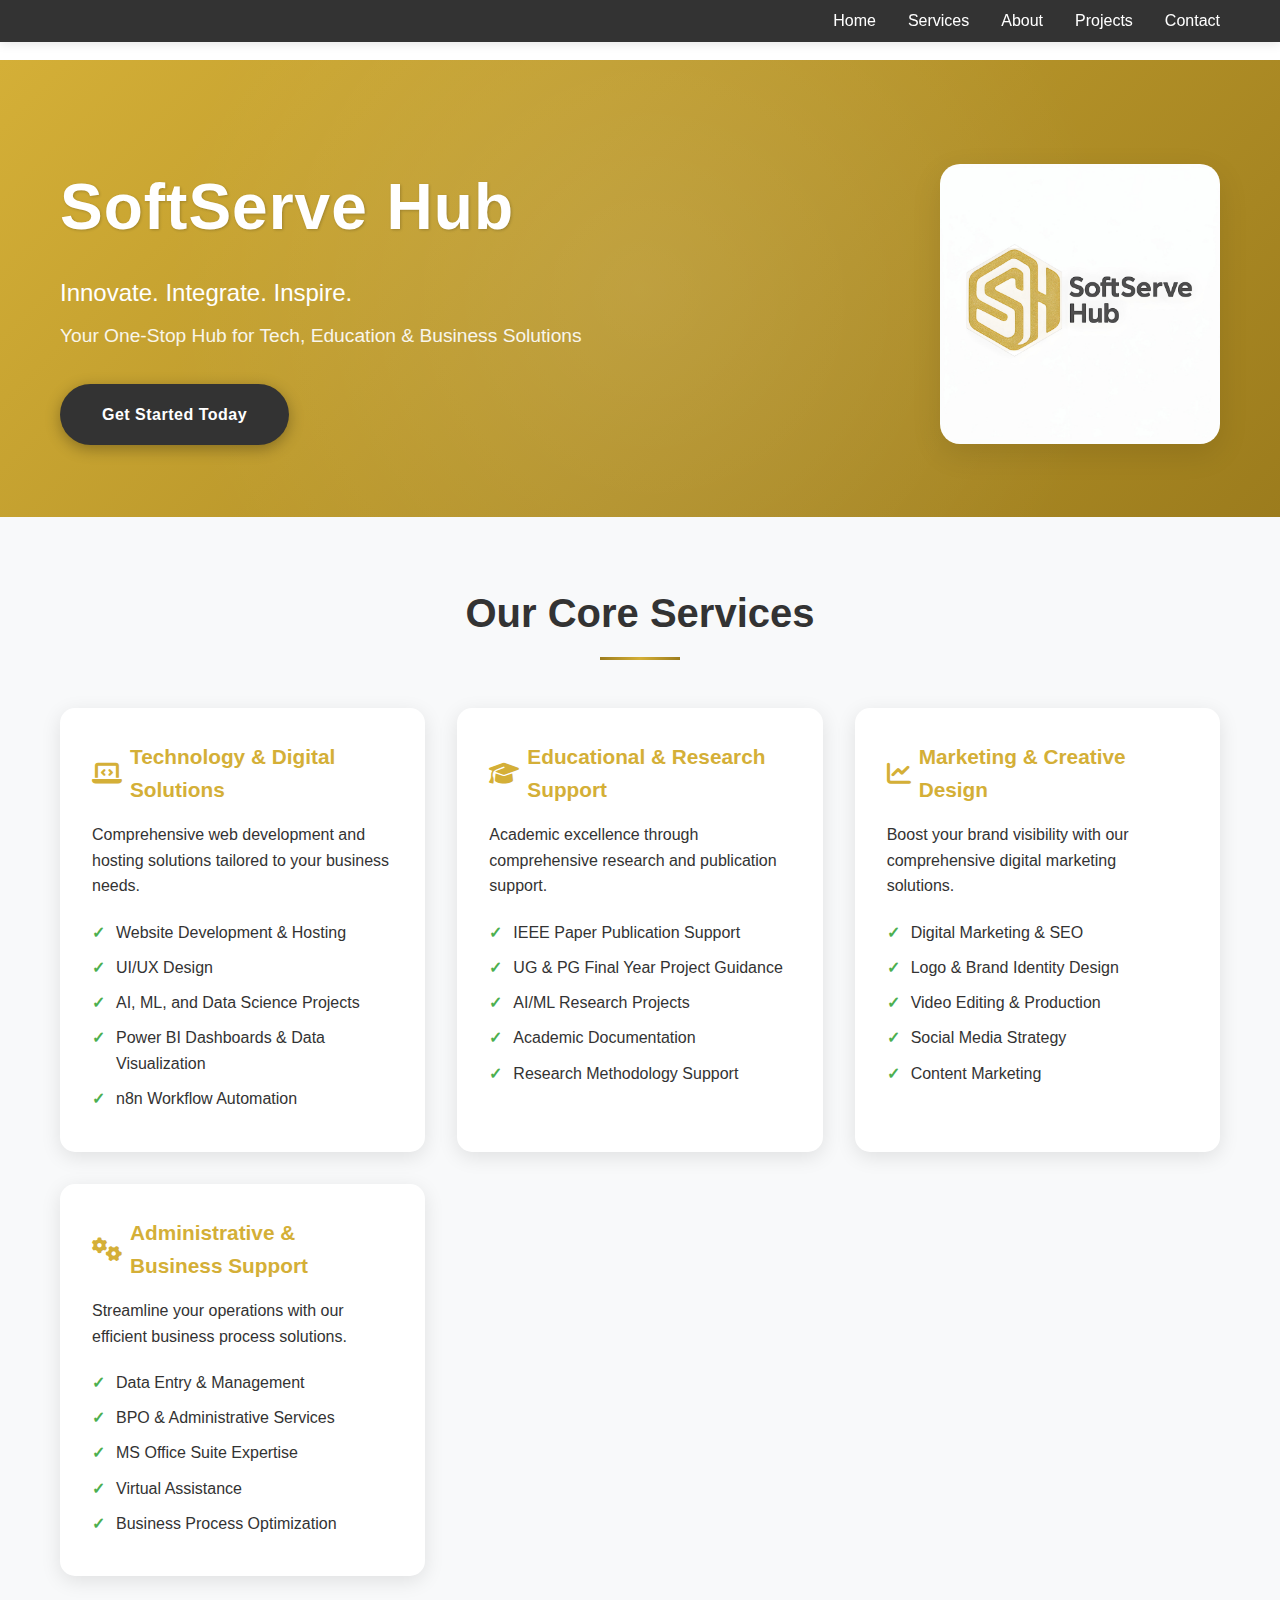
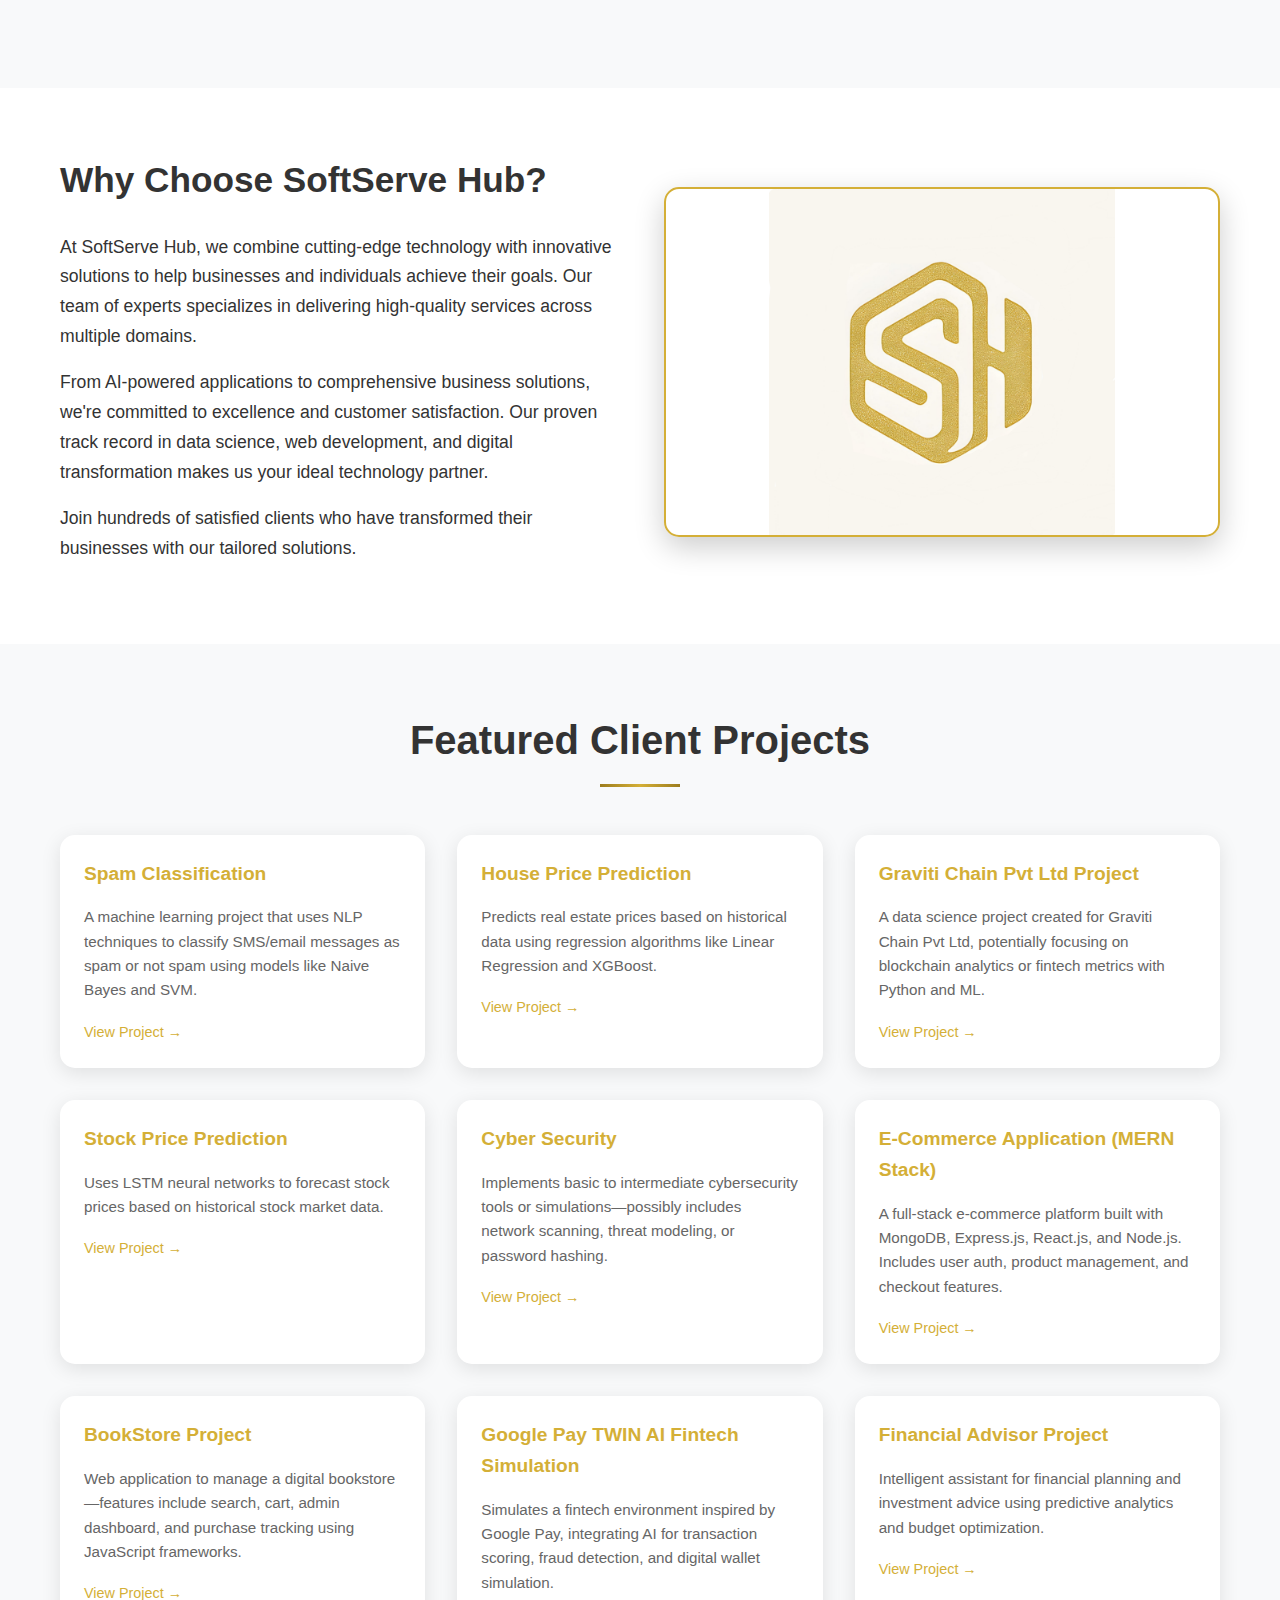
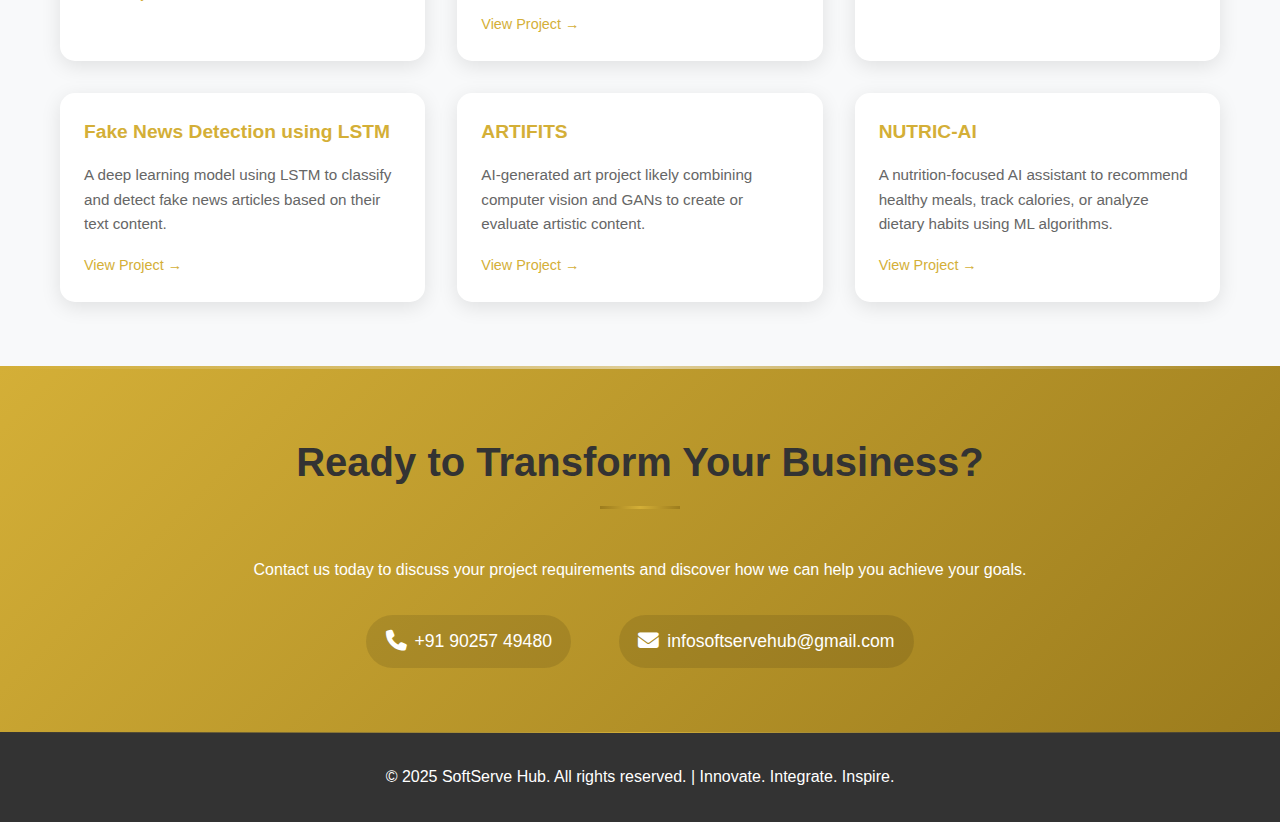
<file: index_1.html>
<!DOCTYPE html><html lang="en" data-scrapbook-source="https://c02d1129-af8b-4f91-a965-c733563a24a8--1754388000--d8e3a43c.app.yourware.app/"><head>
    <meta charset="UTF-8">
    <meta name="viewport" content="width=device-width, initial-scale=1.0">
    <title>SoftServe Hub - Your One-Stop Hub for Tech, Education &amp; Business Solutions</title>
    <meta name="description" content="Innovate. Integrate. Inspire. SoftServe Hub provides comprehensive technology, education, and business solutions including AI/ML projects, web development, data analytics, and digital marketing.">
    <link rel="stylesheet" href="all.min.css">
    <style>
        * {
            margin: 0;
            padding: 0;
            box-sizing: border-box;
        }

        body {
            font-family: 'Segoe UI', Tahoma, Geneva, Verdana, sans-serif;
            line-height: 1.6;
            color: #333;
            background-color: #fff;
        }

        .container {
            max-width: 1200px;
            margin: 0 auto;
            padding: 0 20px;
        }

        /* Header */
        header {
            background: #333333;
            color: white;
            padding: 0.5rem 0;
            box-shadow: 0 2px 10px rgba(0,0,0,0.1);
            position: fixed;
            width: 100%;
            top: 0;
            z-index: 1000;
        }

        nav {
            display: flex;
            justify-content: flex-end;
            align-items: center;
            padding: 0.3rem 0;
            position: relative;
        }
        


        .nav-links {
            display: flex;
            list-style: none;
            gap: 2rem;
        }

        .nav-links a {
            color: white;
            text-decoration: none;
            font-weight: 500;
            transition: opacity 0.3s;
        }

        .nav-links a:hover {
            opacity: 0.8;
        }

        .mobile-menu {
            display: none;
            background: none;
            border: none;
            color: white;
            font-size: 1.5rem;
            cursor: pointer;
        }

        /* Hero Section */
        .hero {
            background: linear-gradient(135deg, #d4af37 0%, #9c7c1d 100%);
            color: white;
            padding: 6rem 0 4rem;
            text-align: center;
            margin-top: 60px;
            position: relative;
            overflow: hidden;
        }
        
        .hero::before {
            content: '';
            position: absolute;
            top: 0;
            left: 0;
            right: 0;
            bottom: 0;
            background: radial-gradient(circle at center, rgba(255,255,255,0.1) 0%, rgba(0,0,0,0) 70%);
            z-index: 1;
        }
        
        .hero .container {
            position: relative;
            z-index: 2;
        }
        
        .hero-content {
            display: grid;
            grid-template-columns: 2fr 1fr;
            gap: 3rem;
            align-items: center;
            text-align: left;
        }
        
        .hero-text {
            text-align: left;
        }
        
        .hero-image {
            text-align: right;
            display: flex;
            justify-content: flex-end;
            align-items: center;
        }
        
        .hero-image img {
            max-width: 100%;
            height: auto;
            box-shadow: 0 10px 30px rgba(0,0,0,0.1);
            width: 280px;
            border-radius: 20px;
            animation: float 3s ease-in-out infinite, pulse 2s ease-in-out infinite;
            transform-origin: center;
        }
        
        @keyframes float {
            0% {
                transform: translateY(0px);
            }
            50% {
                transform: translateY(-10px);
            }
            100% {
                transform: translateY(0px);
            }
        }
        
        @keyframes pulse {
            0% {
                box-shadow: 0 10px 30px rgba(0,0,0,0.1);
            }
            50% {
                box-shadow: 0 15px 35px rgba(212, 175, 55, 0.3);
            }
            100% {
                box-shadow: 0 10px 30px rgba(0,0,0,0.1);
            }
        }

        .hero h1 {
            font-size: 4rem;
            margin-bottom: 1rem;
            font-weight: 700;
            letter-spacing: 1px;
            text-shadow: 1px 1px 3px rgba(0,0,0,0.2);
        }

        .hero .tagline {
            font-size: 1.5rem;
            margin-bottom: 0.5rem;
            font-weight: 300;
        }

        .hero .subtitle {
            font-size: 1.2rem;
            margin-bottom: 2rem;
            opacity: 0.9;
        }

        .cta-button {
            display: inline-block;
            background: #333333;
            color: white;
            padding: 1rem 2.5rem;
            border-radius: 50px;
            text-decoration: none;
            font-weight: 600;
            transition: all 0.3s;
            box-shadow: 0 4px 15px rgba(0, 0, 0, 0.3);
            position: relative;
            overflow: hidden;
            z-index: 1;
            border: 2px solid transparent;
            letter-spacing: 0.5px;
        }
        
        .cta-button::before {
            content: '';
            position: absolute;
            top: 0;
            left: 0;
            width: 0;
            height: 100%;
            background: #d4af37;
            transition: width 0.3s ease;
            z-index: -1;
        }

        .cta-button:hover {
            transform: translateY(-2px);
            box-shadow: 0 6px 20px rgba(0, 0, 0, 0.4);
            border-color: #d4af37;
        }
        
        .cta-button:hover::before {
            width: 100%;
        }

        /* Services Section */
        .services {
            padding: 4rem 0;
            background-color: #f8f9fa;
        }

        .section-title {
            text-align: center;
            font-size: 2.5rem;
            margin-bottom: 3rem;
            color: #333;
            position: relative;
            padding-bottom: 15px;
        }
        
        .section-title::after {
            content: '';
            position: absolute;
            bottom: 0;
            left: 50%;
            transform: translateX(-50%);
            width: 80px;
            height: 3px;
            background: linear-gradient(90deg, #9c7c1d, #d4af37, #9c7c1d);
        }

        .services-grid {
            display: grid;
            grid-template-columns: repeat(auto-fit, minmax(350px, 1fr));
            gap: 2rem;
            margin-bottom: 3rem;
        }

        .service-card {
            background: white;
            padding: 2rem;
            border-radius: 15px;
            box-shadow: 0 5px 20px rgba(0,0,0,0.1);
            transition: all 0.3s ease;
            position: relative;
            overflow: hidden;
            border-bottom: 3px solid transparent;
        }

        .service-card::before {
            content: '';
            position: absolute;
            top: 0;
            left: 0;
            width: 100%;
            height: 5px;
            background: linear-gradient(90deg, #d4af37, #9c7c1d);
            transform: scaleX(0);
            transform-origin: left;
            transition: transform 0.3s ease;
        }

        .service-card:hover {
            transform: translateY(-5px);
            border-bottom: 3px solid #d4af37;
        }
        
        .service-card:hover::before {
            transform: scaleX(1);
        }

        .service-card h3 {
            color: #d4af37;
            margin-bottom: 1rem;
            font-size: 1.3rem;
            display: flex;
            align-items: center;
            gap: 0.5rem;
        }

        .service-card i {
            font-size: 1.5rem;
        }

        .service-list {
            list-style: none;
            margin-top: 1rem;
        }

        .service-list li {
            padding: 0.3rem 0;
            padding-left: 1.5rem;
            position: relative;
        }

        .service-list li:before {
            content: "✓";
            position: absolute;
            left: 0;
            color: #4CAF50;
            font-weight: bold;
        }

        /* About Section */
        .about {
            padding: 4rem 0;
            background: white;
        }

        .about-content {
            display: grid;
            grid-template-columns: 1fr 1fr;
            gap: 3rem;
            align-items: center;
        }

        .about-text h2 {
            color: #333;
            margin-bottom: 1.5rem;
            font-size: 2.2rem;
        }

        .about-text p {
            margin-bottom: 1rem;
            font-size: 1.1rem;
            line-height: 1.7;
        }

        .about-image {
            text-align: center;
        }

        .about-image img {
            max-width: 100%;
            border-radius: 15px;
            box-shadow: 0 10px 30px rgba(0,0,0,0.2);
            object-fit: contain;
            height: 350px;
            width: 100%;
            border: 2px solid #d4af37;
        }

        /* Projects Section */
        .projects {
            padding: 4rem 0;
            background-color: #f8f9fa;
        }

        .projects-grid {
            display: grid;
            grid-template-columns: repeat(auto-fit, minmax(300px, 1fr));
            gap: 2rem;
        }

        .project-card {
            background: white;
            border-radius: 15px;
            padding: 1.5rem;
            box-shadow: 0 5px 20px rgba(0,0,0,0.1);
            transition: all 0.3s ease;
            position: relative;
            z-index: 1;
        }

        .project-card::after {
            content: '';
            position: absolute;
            bottom: 0;
            left: 0;
            width: 100%;
            height: 0;
            background: linear-gradient(to top, rgba(212, 175, 55, 0.05), transparent);
            z-index: -1;
            transition: height 0.3s ease;
        }

        .project-card:hover {
            transform: translateY(-5px);
            box-shadow: 0 10px 30px rgba(0,0,0,0.15);
        }
        
        .project-card:hover::after {
            height: 100%;
        }

        .project-card h3 {
            color: #d4af37;
            margin-bottom: 1rem;
            font-size: 1.2rem;
        }

        .project-card p {
            color: #666;
            font-size: 0.95rem;
            line-height: 1.6;
            margin-bottom: 1rem;
        }

        .project-link {
            color: #d4af37;
            text-decoration: none;
            font-weight: 500;
            font-size: 0.9rem;
        }

        .project-link:hover {
            text-decoration: underline;
        }

        /* Contact Section */
        .contact {
            padding: 4rem 0;
            background: linear-gradient(135deg, #d4af37 0%, #9c7c1d 100%);
            color: white;
            text-align: center;
            position: relative;
            overflow: hidden;
        }
        
        .contact::before {
            content: '';
            position: absolute;
            top: 0;
            left: 0;
            right: 0;
            height: 3px;
            background: linear-gradient(90deg, transparent, rgba(255,255,255,0.5), transparent);
        }

        .contact-info {
            display: flex;
            justify-content: center;
            gap: 3rem;
            margin-top: 2rem;
            flex-wrap: wrap;
        }

        .contact-item {
            display: flex;
            align-items: center;
            gap: 0.5rem;
            font-size: 1.1rem;
            padding: 0.8rem 1.2rem;
            background-color: rgba(0,0,0,0.1);
            border-radius: 50px;
            transition: all 0.3s ease;
        }
        
        .contact-item:hover {
            background-color: rgba(0,0,0,0.2);
            transform: translateY(-3px);
        }

        .contact-item i {
            font-size: 1.3rem;
        }
        
        .contact-link {
            color: white;
            text-decoration: none;
            transition: all 0.3s ease;
        }
        
        .contact-link:hover {
            color: rgba(255,255,255,0.8);
            text-decoration: underline;
        }

        /* Footer */
        footer {
            background: #333;
            color: white;
            padding: 2rem 0;
            text-align: center;
            position: relative;
        }
        
        footer::before {
            content: '';
            position: absolute;
            top: 0;
            left: 0;
            width: 100%;
            height: 1px;
            background: linear-gradient(90deg, transparent, #d4af37, transparent);
        }

        /* Responsive Design */
        @media (max-width: 768px) {
            .nav-links {
                display: none;
                position: absolute;
                top: 100%;
                left: 0;
                width: 100%;
                background: #333333;
                flex-direction: column;
                padding: 1rem;
                box-shadow: 0 2px 10px rgba(0,0,0,0.1);
            }
            


            .nav-links.active {
                display: flex;
            }

            .mobile-menu {
                display: block;
            }

            .hero h1 {
                font-size: 2.5rem;
            }

            .hero .tagline {
                font-size: 1.2rem;
            }
            
            .hero-content {
                grid-template-columns: 1fr;
                text-align: center;
            }
            
            .hero-text {
                text-align: center;
            }
            
            .hero-image {
                justify-content: center;
                margin-top: 2rem;
            }

            .about-content {
                grid-template-columns: 1fr;
                text-align: center;
            }

            .contact-info {
                flex-direction: column;
                gap: 1rem;
            }

            .services-grid {
                grid-template-columns: 1fr;
            }

            .projects-grid {
                grid-template-columns: 1fr;
            }
        }

        @media (max-width: 480px) {
            .container {
                padding: 0 15px;
            }

            .hero {
                padding: 6rem 0 3rem;
            }

            .hero h1 {
                font-size: 2rem;
            }

            .section-title {
                font-size: 2rem;
            }
        }

        /* Scroll Animation */
        .fade-in {
            opacity: 0;
            transform: translateY(30px);
            transition: opacity 0.6s ease, transform 0.6s ease;
        }

        .fade-in.visible {
            opacity: 1;
            transform: translateY(0);
        }
    </style>
</head>
<body>
    <!-- Header -->
    <header style="background: rgb(51, 51, 51); backdrop-filter: none;">
        <nav class="container">
            <ul class="nav-links">
                <li><a href="#home">Home</a></li>
                <li><a href="#services">Services</a></li>
                <li><a href="#about">About</a></li>
                <li><a href="#projects">Projects</a></li>
                <li><a href="#contact">Contact</a></li>
            </ul>

            <button class="mobile-menu" id="mobile-menu">
                <i class="fas fa-bars"></i>
            </button>
        </nav>
    </header>

    <!-- Hero Section -->
    <section id="home" class="hero">
        <div class="container">
            <div class="hero-content">
                <div class="hero-text">
                    <h1>SoftServe Hub</h1>
                    <p class="tagline">Innovate. Integrate. Inspire.</p>
                    <p class="subtitle">Your One-Stop Hub for Tech, Education &amp; Business Solutions</p>
                    <a href="#contact" class="cta-button">Get Started Today</a>
                </div>
                <div class="hero-image">
                    <img src="hel5if8mfr.png" alt="SoftServe Hub Logo" class="logo-img">
                </div>
            </div>
        </div>
    </section>

    <!-- Services Section -->
    <section id="services" class="services">
        <div class="container">
            <h2 class="section-title fade-in visible">Our Core Services</h2>
            <div class="services-grid">
                <div class="service-card fade-in visible">
                    <h3><i class="fas fa-laptop-code"></i> Technology &amp; Digital Solutions</h3>
                    <p>Comprehensive web development and hosting solutions tailored to your business needs.</p>
                    <ul class="service-list">
                        <li>Website Development &amp; Hosting</li>
                        <li>UI/UX Design</li>
                        <li>AI, ML, and Data Science Projects</li>
                        <li>Power BI Dashboards &amp; Data Visualization</li>
                        <li>n8n Workflow Automation</li>
                    </ul>
                </div>

                <div class="service-card fade-in visible">
                    <h3><i class="fas fa-graduation-cap"></i> Educational &amp; Research Support</h3>
                    <p>Academic excellence through comprehensive research and publication support.</p>
                    <ul class="service-list">
                        <li>IEEE Paper Publication Support</li>
                        <li>UG &amp; PG Final Year Project Guidance</li>
                        <li>AI/ML Research Projects</li>
                        <li>Academic Documentation</li>
                        <li>Research Methodology Support</li>
                    </ul>
                </div>

                <div class="service-card fade-in visible">
                    <h3><i class="fas fa-chart-line"></i> Marketing &amp; Creative Design</h3>
                    <p>Boost your brand visibility with our comprehensive digital marketing solutions.</p>
                    <ul class="service-list">
                        <li>Digital Marketing &amp; SEO</li>
                        <li>Logo &amp; Brand Identity Design</li>
                        <li>Video Editing &amp; Production</li>
                        <li>Social Media Strategy</li>
                        <li>Content Marketing</li>
                    </ul>
                </div>

                <div class="service-card fade-in visible">
                    <h3><i class="fas fa-cogs"></i> Administrative &amp; Business Support</h3>
                    <p>Streamline your operations with our efficient business process solutions.</p>
                    <ul class="service-list">
                        <li>Data Entry &amp; Management</li>
                        <li>BPO &amp; Administrative Services</li>
                        <li>MS Office Suite Expertise</li>
                        <li>Virtual Assistance</li>
                        <li>Business Process Optimization</li>
                    </ul>
                </div>
            </div>
        </div>
    </section>

    <!-- About Section -->
    <section id="about" class="about">
        <div class="container">
            <div class="about-content">
                <div class="about-text fade-in visible">
                    <h2>Why Choose SoftServe Hub?</h2>
                    <p>At SoftServe Hub, we combine cutting-edge technology with innovative solutions to help businesses and individuals achieve their goals. Our team of experts specializes in delivering high-quality services across multiple domains.</p>
                    <p>From AI-powered applications to comprehensive business solutions, we're committed to excellence and customer satisfaction. Our proven track record in data science, web development, and digital transformation makes us your ideal technology partner.</p>
                    <p>Join hundreds of satisfied clients who have transformed their businesses with our tailored solutions.</p>
                </div>
                <div class="about-image fade-in visible">
                    <img src="7mqzen3yq9.jpg" alt="SoftServe Hub Team Collaboration" loading="lazy">
                </div>
            </div>
        </div>
    </section>

    <!-- Projects Section -->
    <section id="projects" class="projects">
        <div class="container">
            <h2 class="section-title fade-in visible">Featured Client Projects</h2>
            <div class="projects-grid">
                <div class="project-card fade-in visible">
                    <h3>Spam Classification</h3>
                    <p>A machine learning project that uses NLP techniques to classify SMS/email messages as spam or not spam using models like Naive Bayes and SVM.</p>
                    <a href="https://github.com/SoftServeHub/spam-classification" class="project-link" target="_blank">View Project →</a>
                </div>

                <div class="project-card fade-in visible">
                    <h3>House Price Prediction</h3>
                    <p>Predicts real estate prices based on historical data using regression algorithms like Linear Regression and XGBoost.</p>
                    <a href="https://github.com/SoftServeHub/house-price-prediction" class="project-link" target="_blank">View Project →</a>
                </div>

                <div class="project-card fade-in visible">
                    <h3>Graviti Chain Pvt Ltd Project</h3>
                    <p>A data science project created for Graviti Chain Pvt Ltd, potentially focusing on blockchain analytics or fintech metrics with Python and ML.</p>
                    <a href="https://github.com/SoftServeHub/graviti-chain-pvt-ltd-project" class="project-link" target="_blank">View Project →</a>
                </div>

                <div class="project-card fade-in visible">
                    <h3>Stock Price Prediction</h3>
                    <p>Uses LSTM neural networks to forecast stock prices based on historical stock market data.</p>
                    <a href="https://github.com/SoftServeHub/stock-price-prediction-" class="project-link" target="_blank">View Project →</a>
                </div>

                <div class="project-card fade-in visible">
                    <h3>Cyber Security</h3>
                    <p>Implements basic to intermediate cybersecurity tools or simulations—possibly includes network scanning, threat modeling, or password hashing.</p>
                    <a href="https://github.com/SoftServeHub/Cyber-Security-" class="project-link" target="_blank">View Project →</a>
                </div>

                <div class="project-card fade-in visible">
                    <h3>E-Commerce Application (MERN Stack)</h3>
                    <p>A full-stack e-commerce platform built with MongoDB, Express.js, React.js, and Node.js. Includes user auth, product management, and checkout features.</p>
                    <a href="https://github.com/SoftServeHub/E-Commerce-apllication-MERN-stack-" class="project-link" target="_blank">View Project →</a>
                </div>

                <div class="project-card fade-in visible">
                    <h3>BookStore Project</h3>
                    <p>Web application to manage a digital bookstore—features include search, cart, admin dashboard, and purchase tracking using JavaScript frameworks.</p>
                    <a href="https://github.com/SoftServeHub/BookStore-project" class="project-link" target="_blank">View Project →</a>
                </div>

                <div class="project-card fade-in visible">
                    <h3>Google Pay TWIN AI Fintech Simulation</h3>
                    <p>Simulates a fintech environment inspired by Google Pay, integrating AI for transaction scoring, fraud detection, and digital wallet simulation.</p>
                    <a href="https://github.com/SoftServeHub/C-Users-HP-Downloads--Google-Pay-TWIN-A-Fully-Integrated-AI-Powered-Fintech-Simulation-Platform" class="project-link" target="_blank">View Project →</a>
                </div>

                <div class="project-card fade-in visible">
                    <h3>Financial Advisor Project</h3>
                    <p>Intelligent assistant for financial planning and investment advice using predictive analytics and budget optimization.</p>
                    <a href="https://github.com/SoftServeHub/FINACIAL-ADVISOR-PROJECT" class="project-link" target="_blank">View Project →</a>
                </div>

                <div class="project-card fade-in visible">
                    <h3>Fake News Detection using LSTM</h3>
                    <p>A deep learning model using LSTM to classify and detect fake news articles based on their text content.</p>
                    <a href="https://github.com/SoftServeHub/FAKE-NEWS-DETECTION-USING-LSTM" class="project-link" target="_blank">View Project →</a>
                </div>

                <div class="project-card fade-in visible">
                    <h3>ARTIFITS</h3>
                    <p>AI-generated art project likely combining computer vision and GANs to create or evaluate artistic content.</p>
                    <a href="https://github.com/SoftServeHub/ARTIFITS" class="project-link" target="_blank">View Project →</a>
                </div>

                <div class="project-card fade-in visible">
                    <h3>NUTRIC-AI</h3>
                    <p>A nutrition-focused AI assistant to recommend healthy meals, track calories, or analyze dietary habits using ML algorithms.</p>
                    <a href="https://github.com/SoftServeHub/NUTRIC-AI" class="project-link" target="_blank">View Project →</a>
                </div>
            </div>
        </div>
    </section>

    <!-- Contact Section -->
    <section id="contact" class="contact">
        <div class="container">
            <h2 class="section-title">Ready to Transform Your Business?</h2>
            <p>Contact us today to discuss your project requirements and discover how we can help you achieve your goals.</p>
            <div class="contact-info">
                <div class="contact-item">
                    <i class="fas fa-phone"></i>
                    <a href="tel:+919025749480" class="contact-link">
                        <span>+91 90257 49480</span>
                    </a>
                </div>
                <div class="contact-item">
                    <i class="fas fa-envelope"></i>
                    <a href="mailto:infosoftservehub@gmail.com" class="contact-link">
                        <span>infosoftservehub@gmail.com</span>
                    </a>
                </div>

            </div>
        </div>
    </section>

    <!-- Footer -->
    <footer>
        <div class="container">
            <p>© 2025 SoftServe Hub. All rights reserved. | Innovate. Integrate. Inspire.</p>
        </div>
    </footer>

    

</body></html>
</file>
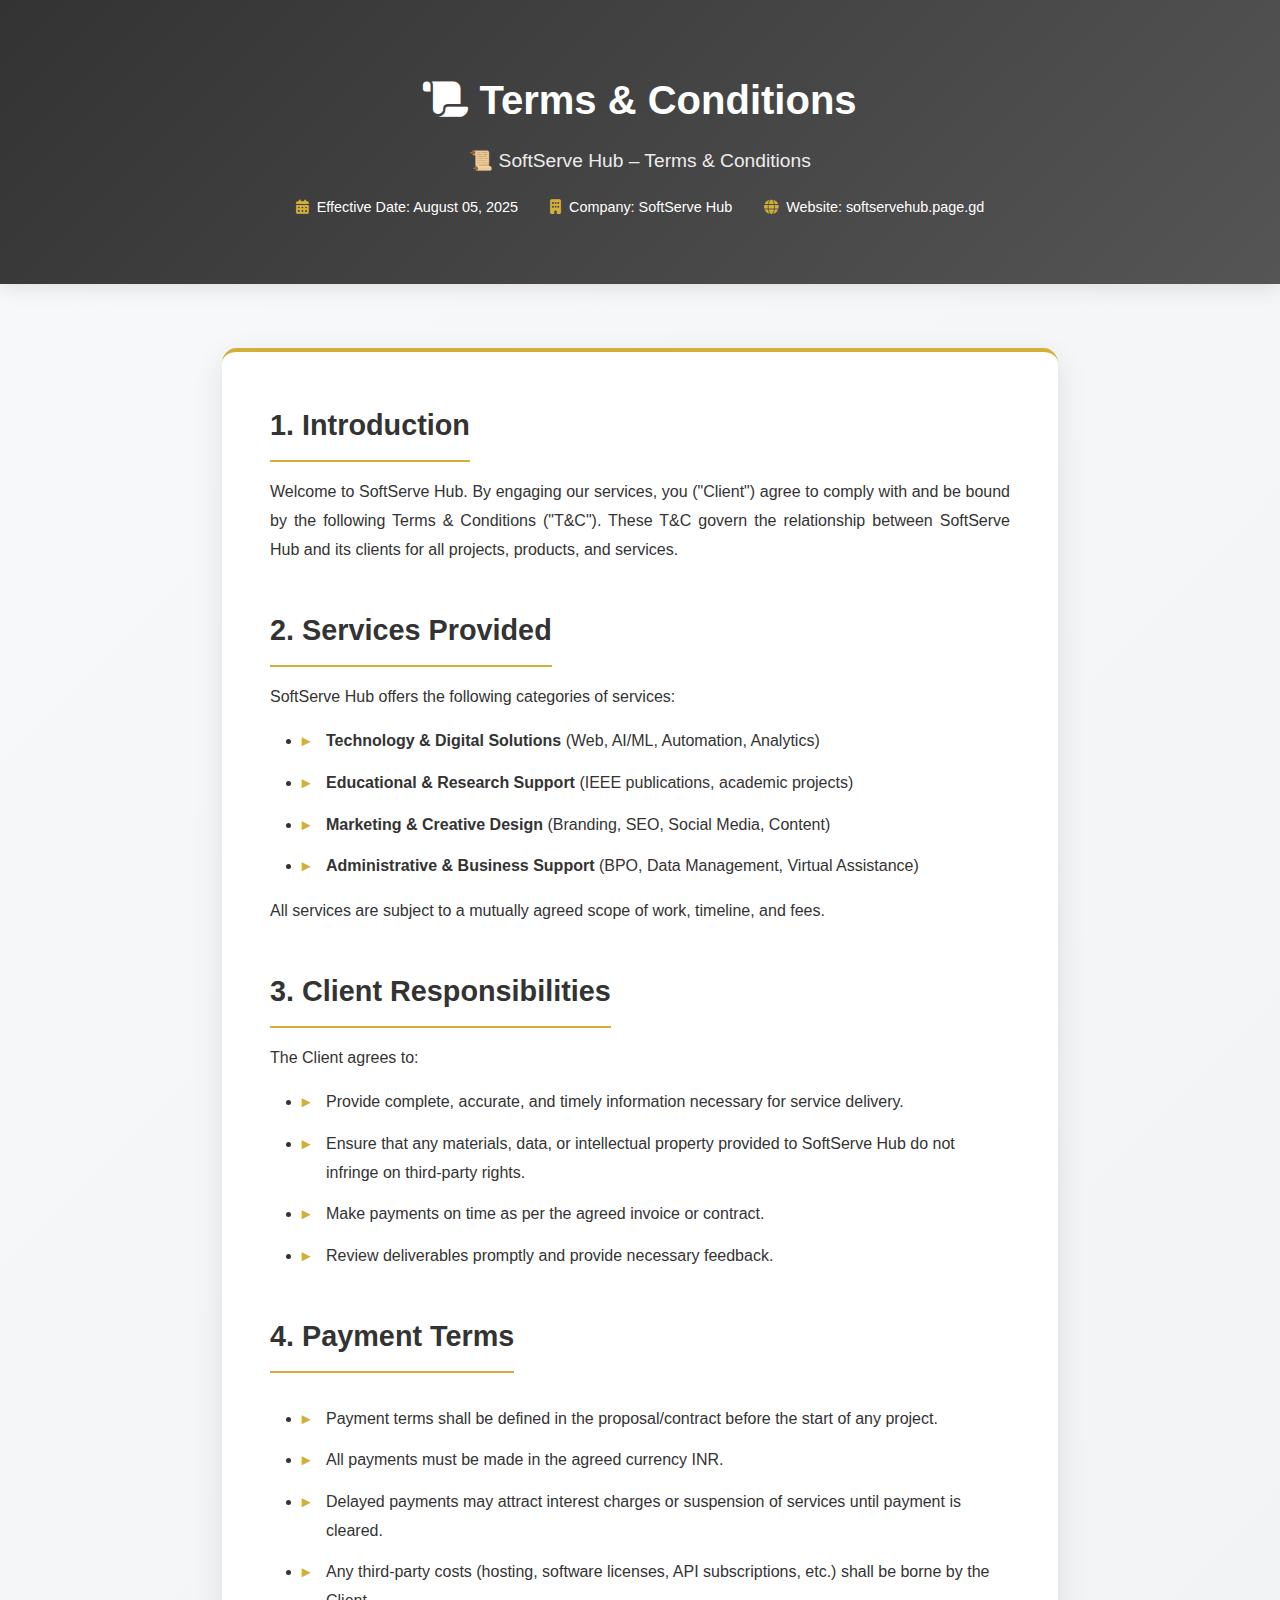
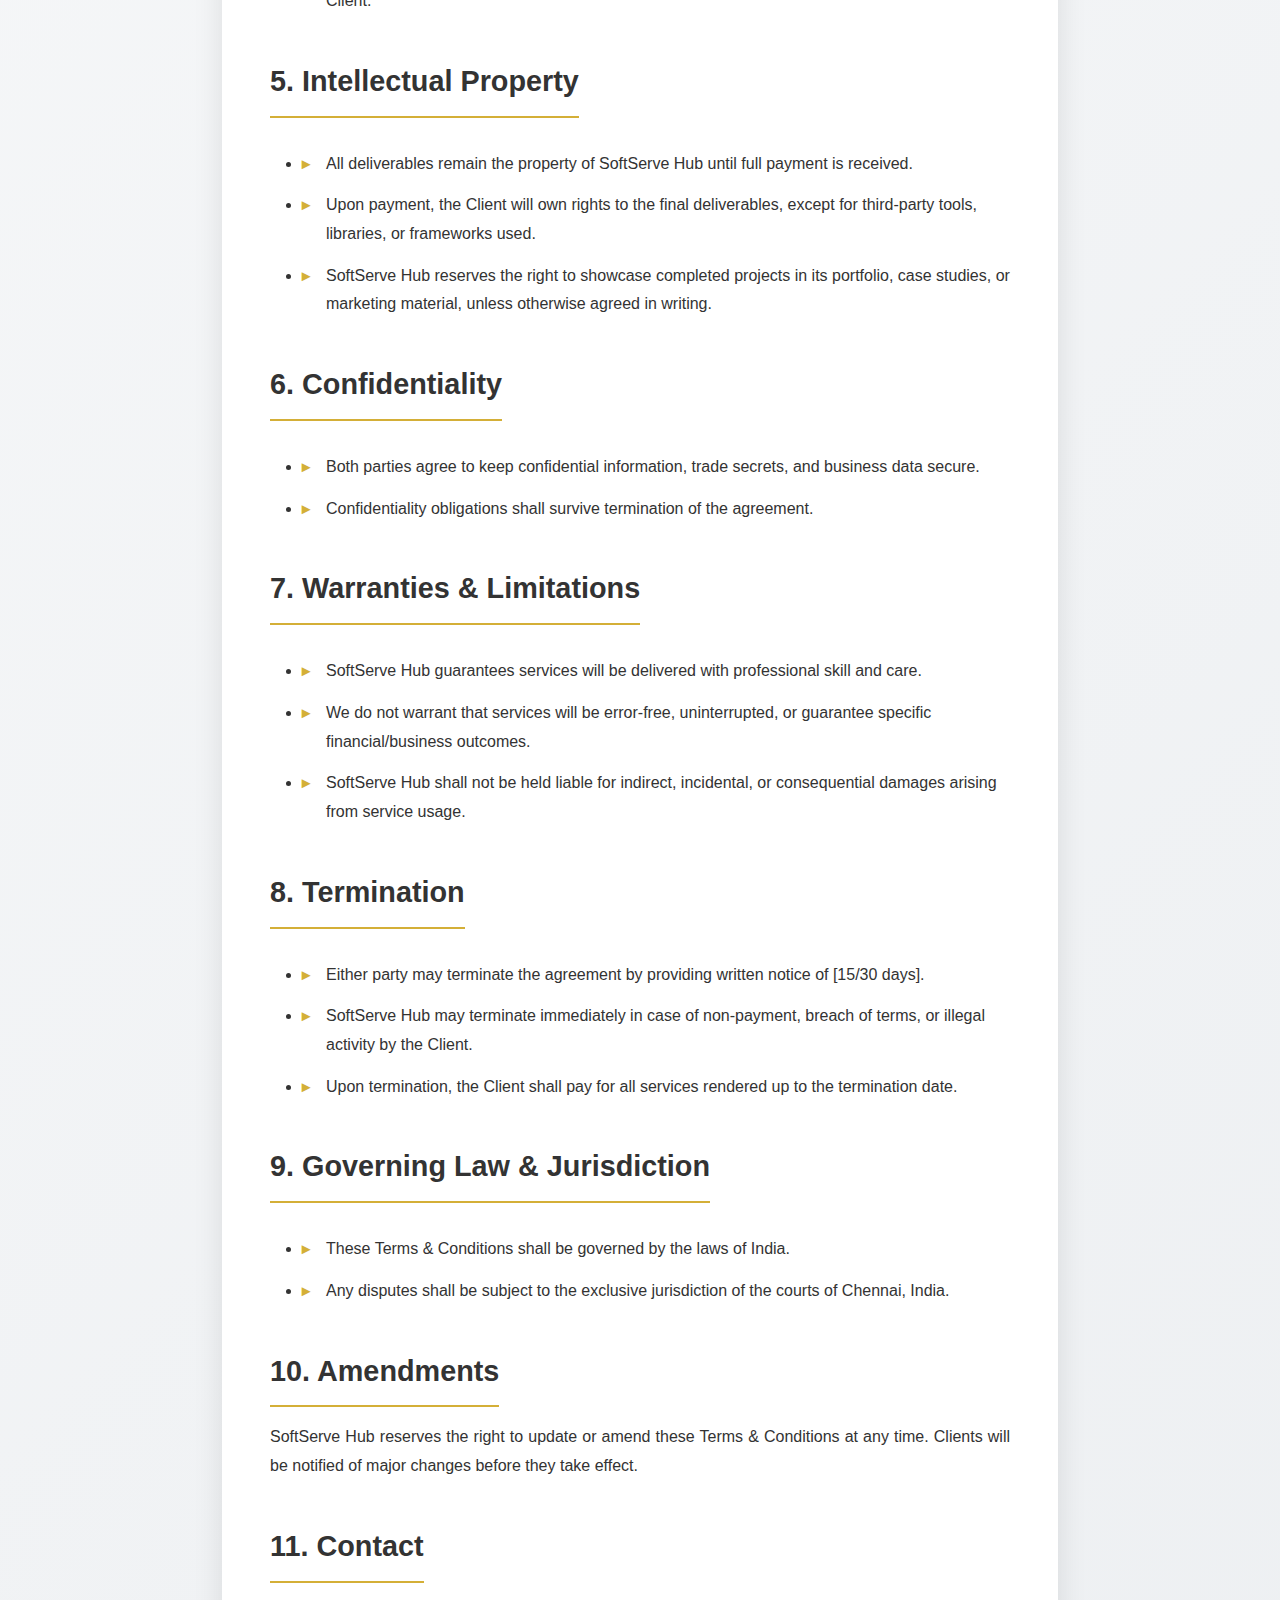
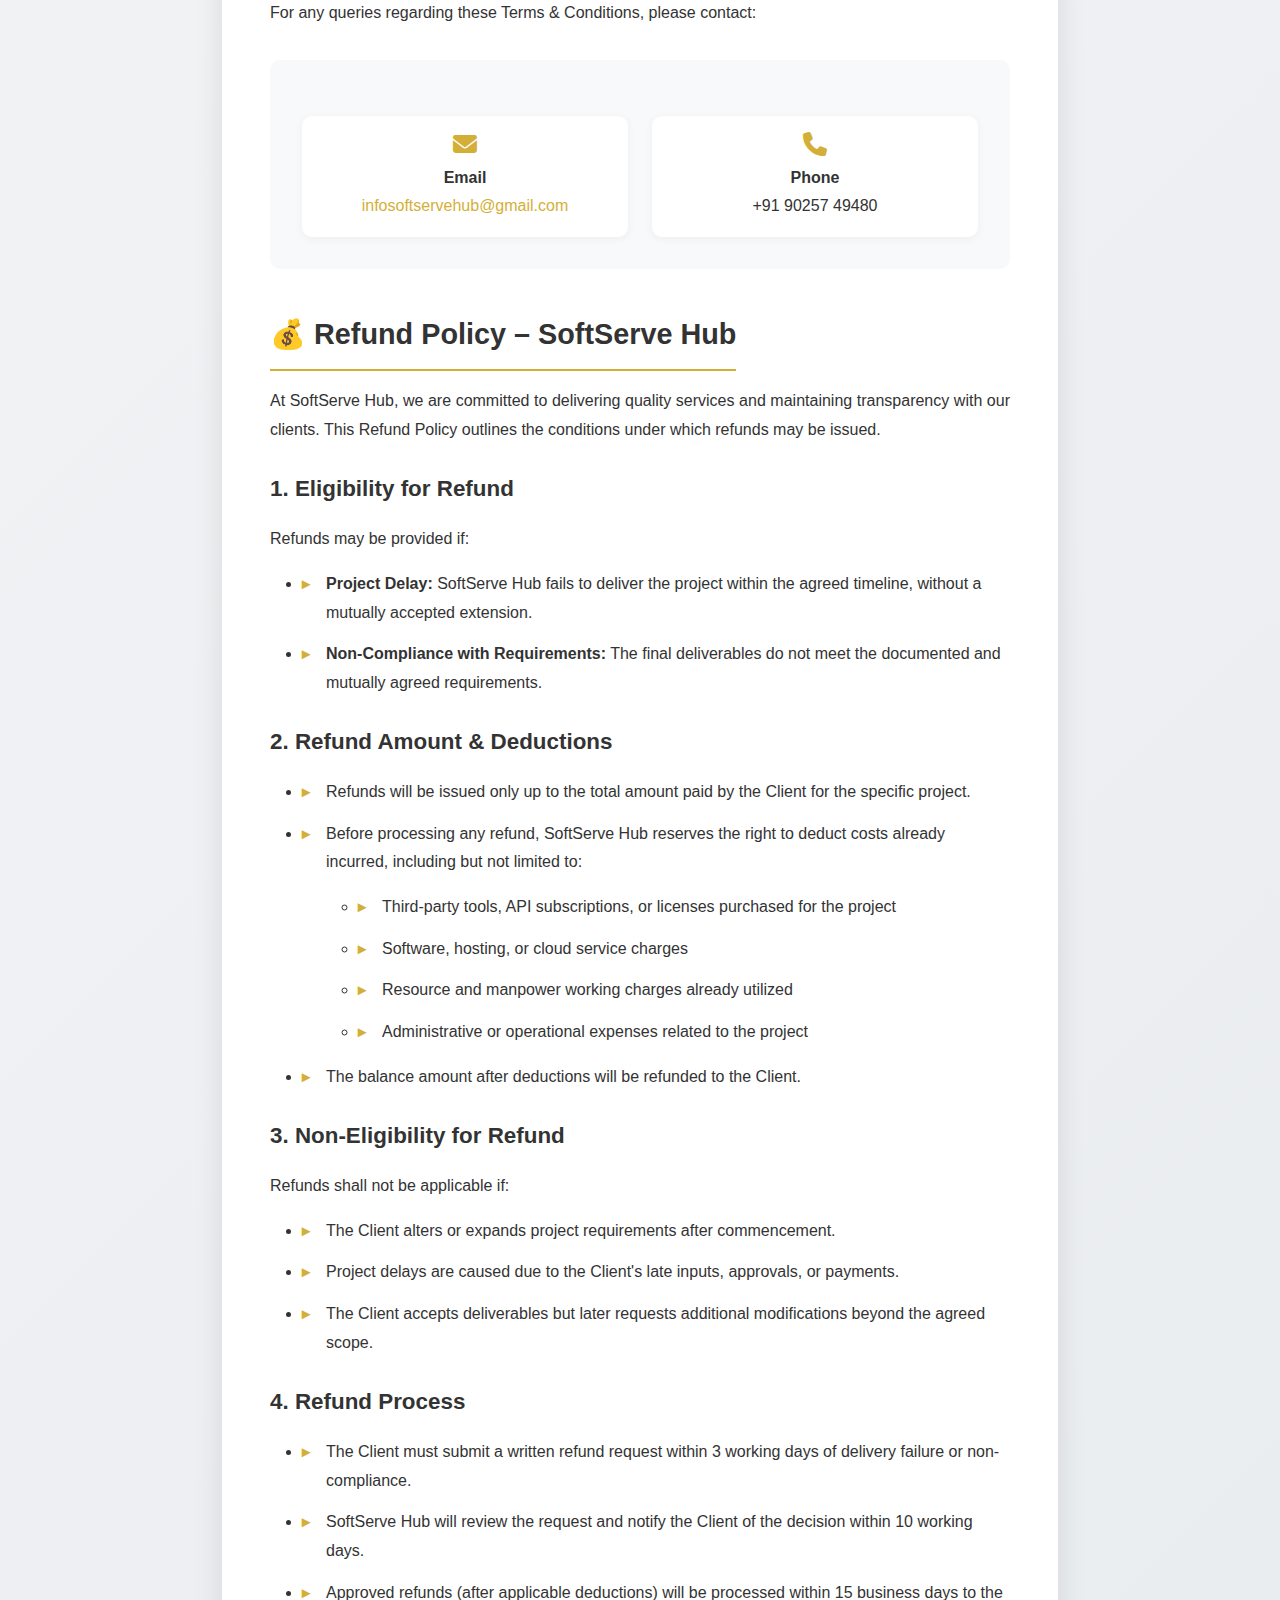
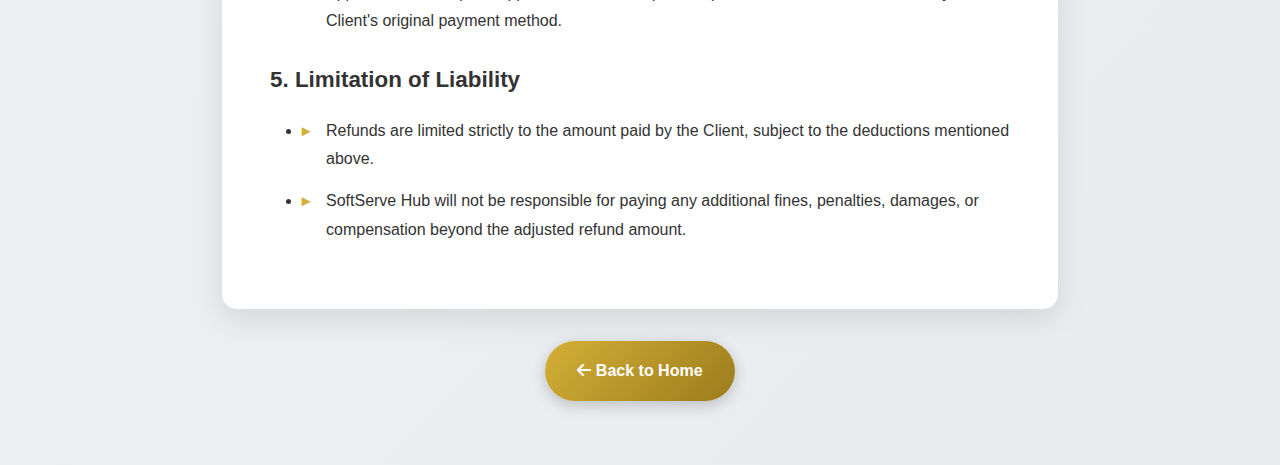
<file: terms.html>
<!DOCTYPE html><html lang="en" data-scrapbook-source="https://c02d1129-af8b-4f91-a965-c733563a24a8--1755601200--8b820e05.app.yourware.app/terms.html" data-scrapbook-create="20250819094629104"><head>
    <meta charset="UTF-8">
    <meta name="viewport" content="width=device-width, initial-scale=1.0">
    <title>SoftServe Hub - Terms & Conditions</title>
    <meta name="description" content="SoftServe Hub Terms & Conditions and Refund Policy - Effective August 05, 2025">
    <!-- sh-favicon -->
    <link rel="icon" type="image/png" href="sh-favicon.png" sizes="32x32">
    <link rel="stylesheet" href="all.min.css">
    <style>
        * {
            margin: 0;
            padding: 0;
            box-sizing: border-box;
        }

        body {
            font-family: 'Segoe UI', Tahoma, Geneva, Verdana, sans-serif;
            line-height: 1.8;
            color: #333;
            background: linear-gradient(135deg, #f8f9fa 0%, #e9ecef 100%);
            min-height: 100vh;
        }

        .container {
            max-width: 900px;
            margin: 0 auto;
            padding: 2rem;
        }

        .header {
            background: linear-gradient(135deg, #333333 0%, #555555 100%);
            color: white;
            padding: 2rem 0;
            text-align: center;
            box-shadow: 0 4px 20px rgba(0,0,0,0.1);
        }

        .header h1 {
            font-size: 2.5rem;
            margin-bottom: 0.5rem;
            font-weight: 700;
        }

        .header .subtitle {
            font-size: 1.2rem;
            opacity: 0.9;
            margin-bottom: 1rem;
        }

        .company-info {
            display: flex;
            justify-content: center;
            gap: 2rem;
            flex-wrap: wrap;
            margin-top: 1rem;
        }

        .info-item {
            display: flex;
            align-items: center;
            gap: 0.5rem;
            font-size: 0.9rem;
        }

        .info-item i {
            color: #d4af37;
        }

        .content {
            background: white;
            margin: 2rem 0;
            padding: 3rem;
            border-radius: 15px;
            box-shadow: 0 10px 30px rgba(0,0,0,0.1);
            border-top: 4px solid #d4af37;
        }

        .section {
            margin-bottom: 2.5rem;
        }

        .section:last-child {
            margin-bottom: 0;
        }

        .section h2 {
            color: #333333;
            font-size: 1.8rem;
            margin-bottom: 1rem;
            padding-bottom: 0.5rem;
            border-bottom: 2px solid #d4af37;
            display: inline-block;
        }

        .section h3 {
            color: #333333;
            font-size: 1.4rem;
            margin: 1.5rem 0 1rem;
            font-weight: 600;
        }

        .section p {
            margin-bottom: 1rem;
            text-align: justify;
        }

        .section ul {
            margin: 1rem 0;
            padding-left: 2rem;
        }

        .section li {
            margin-bottom: 0.8rem;
            position: relative;
            padding-left: 1.5rem;
        }

        .section li::before {
            content: "▸";
            position: absolute;
            left: 0;
            color: #d4af37;
            font-weight: bold;
        }

        .highlight {
            background: linear-gradient(120deg, #d4af3730 0%, #d4af3720 100%);
            padding: 1rem;
            border-left: 4px solid #d4af37;
            margin: 1rem 0;
            border-radius: 5px;
        }

        .contact-section {
            background: #f8f9fa;
            padding: 2rem;
            border-radius: 10px;
            margin-top: 2rem;
            text-align: center;
        }

        .contact-grid {
            display: grid;
            grid-template-columns: repeat(auto-fit, minmax(250px, 1fr));
            gap: 1.5rem;
            margin-top: 1.5rem;
        }

        .contact-item {
            display: flex;
            flex-direction: column;
            align-items: center;
            padding: 1rem;
            background: white;
            border-radius: 10px;
            box-shadow: 0 2px 10px rgba(0,0,0,0.05);
        }

        .contact-item i {
            color: #d4af37;
            font-size: 1.5rem;
            margin-bottom: 0.5rem;
        }

        .back-button {
            display: inline-block;
            background: linear-gradient(135deg, #d4af37 0%, #9c7c1d 100%);
            color: white;
            padding: 1rem 2rem;
            border: none;
            border-radius: 50px;
            text-decoration: none;
            font-weight: 600;
            cursor: pointer;
            transition: all 0.3s ease;
            margin: 2rem auto;
            display: block;
            width: fit-content;
            box-shadow: 0 4px 15px rgba(0,0,0,0.2);
        }

        .back-button:hover {
            transform: translateY(-2px);
            box-shadow: 0 6px 20px rgba(0,0,0,0.3);
        }

        @media (max-width: 768px) {
            .container {
                padding: 1rem;
            }

            .header h1 {
                font-size: 2rem;
            }

            .company-info {
                flex-direction: column;
                gap: 1rem;
            }

            .content {
                padding: 2rem 1.5rem;
            }

            .contact-grid {
                grid-template-columns: 1fr;
            }
        }

        @media (max-width: 480px) {
            .header {
                padding: 1.5rem 0;
            }

            .content {
                margin: 1rem 0;
                padding: 1.5rem 1rem;
            }

            .section h2 {
                font-size: 1.5rem;
            }
        }
    </style>
</head>
<body>
    <div class="header">
        <div class="container">
            <h1><i class="fas fa-scroll"></i> Terms &amp; Conditions</h1>
            <p class="subtitle">📜 SoftServe Hub – Terms &amp; Conditions</p>
            <div class="company-info">
                <div class="info-item">
                    <i class="fas fa-calendar-alt"></i>
                    <span>Effective Date: August 05, 2025</span>
                </div>
                <div class="info-item">
                    <i class="fas fa-building"></i>
                    <span>Company: SoftServe Hub</span>
                </div>
                <div class="info-item">
                    <i class="fas fa-globe"></i>
                    <span>Website: softservehub.page.gd</span>
                </div>
            </div>
        </div>
    </div>

    <div class="container">
        <div class="content">
            <div class="section">
                <h2>1. Introduction</h2>
                <p>Welcome to SoftServe Hub. By engaging our services, you ("Client") agree to comply with and be bound by the following Terms &amp; Conditions ("T&amp;C"). These T&amp;C govern the relationship between SoftServe Hub and its clients for all projects, products, and services.</p>
            </div>

            <div class="section">
                <h2>2. Services Provided</h2>
                <p>SoftServe Hub offers the following categories of services:</p>
                <ul>
                    <li><strong>Technology &amp; Digital Solutions</strong> (Web, AI/ML, Automation, Analytics)</li>
                    <li><strong>Educational &amp; Research Support</strong> (IEEE publications, academic projects)</li>
                    <li><strong>Marketing &amp; Creative Design</strong> (Branding, SEO, Social Media, Content)</li>
                    <li><strong>Administrative &amp; Business Support</strong> (BPO, Data Management, Virtual Assistance)</li>
                </ul>
                <p>All services are subject to a mutually agreed scope of work, timeline, and fees.</p>
            </div>

            <div class="section">
                <h2>3. Client Responsibilities</h2>
                <p>The Client agrees to:</p>
                <ul>
                    <li>Provide complete, accurate, and timely information necessary for service delivery.</li>
                    <li>Ensure that any materials, data, or intellectual property provided to SoftServe Hub do not infringe on third-party rights.</li>
                    <li>Make payments on time as per the agreed invoice or contract.</li>
                    <li>Review deliverables promptly and provide necessary feedback.</li>
                </ul>
            </div>

            <div class="section">
                <h2>4. Payment Terms</h2>
                <ul>
                    <li>Payment terms shall be defined in the proposal/contract before the start of any project.</li>
                    <li>All payments must be made in the agreed currency INR.</li>
                    <li>Delayed payments may attract interest charges or suspension of services until payment is cleared.</li>
                    <li>Any third-party costs (hosting, software licenses, API subscriptions, etc.) shall be borne by the Client.</li>
                </ul>
            </div>

            <div class="section">
                <h2>5. Intellectual Property</h2>
                <ul>
                    <li>All deliverables remain the property of SoftServe Hub until full payment is received.</li>
                    <li>Upon payment, the Client will own rights to the final deliverables, except for third-party tools, libraries, or frameworks used.</li>
                    <li>SoftServe Hub reserves the right to showcase completed projects in its portfolio, case studies, or marketing material, unless otherwise agreed in writing.</li>
                </ul>
            </div>

            <div class="section">
                <h2>6. Confidentiality</h2>
                <ul>
                    <li>Both parties agree to keep confidential information, trade secrets, and business data secure.</li>
                    <li>Confidentiality obligations shall survive termination of the agreement.</li>
                </ul>
            </div>

            <div class="section">
                <h2>7. Warranties &amp; Limitations</h2>
                <ul>
                    <li>SoftServe Hub guarantees services will be delivered with professional skill and care.</li>
                    <li>We do not warrant that services will be error-free, uninterrupted, or guarantee specific financial/business outcomes.</li>
                    <li>SoftServe Hub shall not be held liable for indirect, incidental, or consequential damages arising from service usage.</li>
                </ul>
            </div>

            <div class="section">
                <h2>8. Termination</h2>
                <ul>
                    <li>Either party may terminate the agreement by providing written notice of [15/30 days].</li>
                    <li>SoftServe Hub may terminate immediately in case of non-payment, breach of terms, or illegal activity by the Client.</li>
                    <li>Upon termination, the Client shall pay for all services rendered up to the termination date.</li>
                </ul>
            </div>

            <div class="section">
                <h2>9. Governing Law &amp; Jurisdiction</h2>
                <ul>
                    <li>These Terms &amp; Conditions shall be governed by the laws of India.</li>
                    <li>Any disputes shall be subject to the exclusive jurisdiction of the courts of Chennai, India.</li>
                </ul>
            </div>

            <div class="section">
                <h2>10. Amendments</h2>
                <p>SoftServe Hub reserves the right to update or amend these Terms &amp; Conditions at any time. Clients will be notified of major changes before they take effect.</p>
            </div>

            <div class="section">
                <h2>11. Contact</h2>
                <p>For any queries regarding these Terms &amp; Conditions, please contact:</p>
                <div class="contact-section">
                    <div class="contact-grid">
                        <div class="contact-item">
                            <i class="fas fa-envelope"></i>
                            <strong>Email</strong>
                            <a href="mailto:infosoftservehub@gmail.com" style="color: #d4af37; text-decoration: none;">infosoftservehub@gmail.com</a>
                        </div>
                        <div class="contact-item">
                            <i class="fas fa-phone"></i>
                            <strong>Phone</strong>
                            <span>+91 90257 49480</span>
                        </div>
                    </div>
                </div>
            </div>

            <div class="section">
                <h2>💰 Refund Policy – SoftServe Hub</h2>
                <p>At SoftServe Hub, we are committed to delivering quality services and maintaining transparency with our clients. This Refund Policy outlines the conditions under which refunds may be issued.</p>

                <h3>1. Eligibility for Refund</h3>
                <p>Refunds may be provided if:</p>
                <ul>
                    <li><strong>Project Delay:</strong> SoftServe Hub fails to deliver the project within the agreed timeline, without a mutually accepted extension.</li>
                    <li><strong>Non-Compliance with Requirements:</strong> The final deliverables do not meet the documented and mutually agreed requirements.</li>
                </ul>

                <h3>2. Refund Amount &amp; Deductions</h3>
                <ul>
                    <li>Refunds will be issued only up to the total amount paid by the Client for the specific project.</li>
                    <li>Before processing any refund, SoftServe Hub reserves the right to deduct costs already incurred, including but not limited to:
                        <ul>
                            <li>Third-party tools, API subscriptions, or licenses purchased for the project</li>
                            <li>Software, hosting, or cloud service charges</li>
                            <li>Resource and manpower working charges already utilized</li>
                            <li>Administrative or operational expenses related to the project</li>
                        </ul>
                    </li>
                    <li>The balance amount after deductions will be refunded to the Client.</li>
                </ul>

                <h3>3. Non-Eligibility for Refund</h3>
                <p>Refunds shall not be applicable if:</p>
                <ul>
                    <li>The Client alters or expands project requirements after commencement.</li>
                    <li>Project delays are caused due to the Client's late inputs, approvals, or payments.</li>
                    <li>The Client accepts deliverables but later requests additional modifications beyond the agreed scope.</li>
                </ul>

                <h3>4. Refund Process</h3>
                <ul>
                    <li>The Client must submit a written refund request within 3 working days of delivery failure or non-compliance.</li>
                    <li>SoftServe Hub will review the request and notify the Client of the decision within 10 working days.</li>
                    <li>Approved refunds (after applicable deductions) will be processed within 15 business days to the Client's original payment method.</li>
                </ul>

                <h3>5. Limitation of Liability</h3>
                <ul>
                    <li>Refunds are limited strictly to the amount paid by the Client, subject to the deductions mentioned above.</li>
                    <li>SoftServe Hub will not be responsible for paying any additional fines, penalties, damages, or compensation beyond the adjusted refund amount.</li>
                </ul>
            </div>
        </div>

        <a href="index.html" class="back-button">
            <i class="fas fa-arrow-left"></i> Back to Home
        </a>
    </div>

</body></html>
</file>
<file: f9dd5edfd1e1e8c0.css>
@font-face{font-family:Courier Prime;font-style:normal;font-weight:400;font-display:swap;src:url("") format("woff2");unicode-range:u+0100-02ba,u+02bd-02c5,u+02c7-02cc,u+02ce-02d7,u+02dd-02ff,u+0304,u+0308,u+0329,u+1d00-1dbf,u+1e00-1e9f,u+1ef2-1eff,u+2020,u+20a0-20ab,u+20ad-20c0,u+2113,u+2c60-2c7f,u+a720-a7ff}@font-face{font-family:Courier Prime;font-style:normal;font-weight:400;font-display:swap;src:url("") format("woff2");unicode-range:u+00??,u+0131,u+0152-0153,u+02bb-02bc,u+02c6,u+02da,u+02dc,u+0304,u+0308,u+0329,u+2000-206f,u+20ac,u+2122,u+2191,u+2193,u+2212,u+2215,u+feff,u+fffd}@font-face{font-family:Courier Prime;font-style:normal;font-weight:700;font-display:swap;src:url("") format("woff2");unicode-range:u+0100-02ba,u+02bd-02c5,u+02c7-02cc,u+02ce-02d7,u+02dd-02ff,u+0304,u+0308,u+0329,u+1d00-1dbf,u+1e00-1e9f,u+1ef2-1eff,u+2020,u+20a0-20ab,u+20ad-20c0,u+2113,u+2c60-2c7f,u+a720-a7ff}@font-face{font-family:Courier Prime;font-style:normal;font-weight:700;font-display:swap;src:url("") format("woff2");unicode-range:u+00??,u+0131,u+0152-0153,u+02bb-02bc,u+02c6,u+02da,u+02dc,u+0304,u+0308,u+0329,u+2000-206f,u+20ac,u+2122,u+2191,u+2193,u+2212,u+2215,u+feff,u+fffd}@font-face{font-family:Courier Prime Fallback;src:local("Arial");ascent-override:58.08%;descent-override:25.41%;line-gap-override:0.00%;size-adjust:134.50%}.__className_87c02c{font-family:Courier Prime,Courier Prime Fallback;font-style:normal}.__variable_87c02c{--font-courier-prime:"Courier Prime","Courier Prime Fallback"}
</file>
